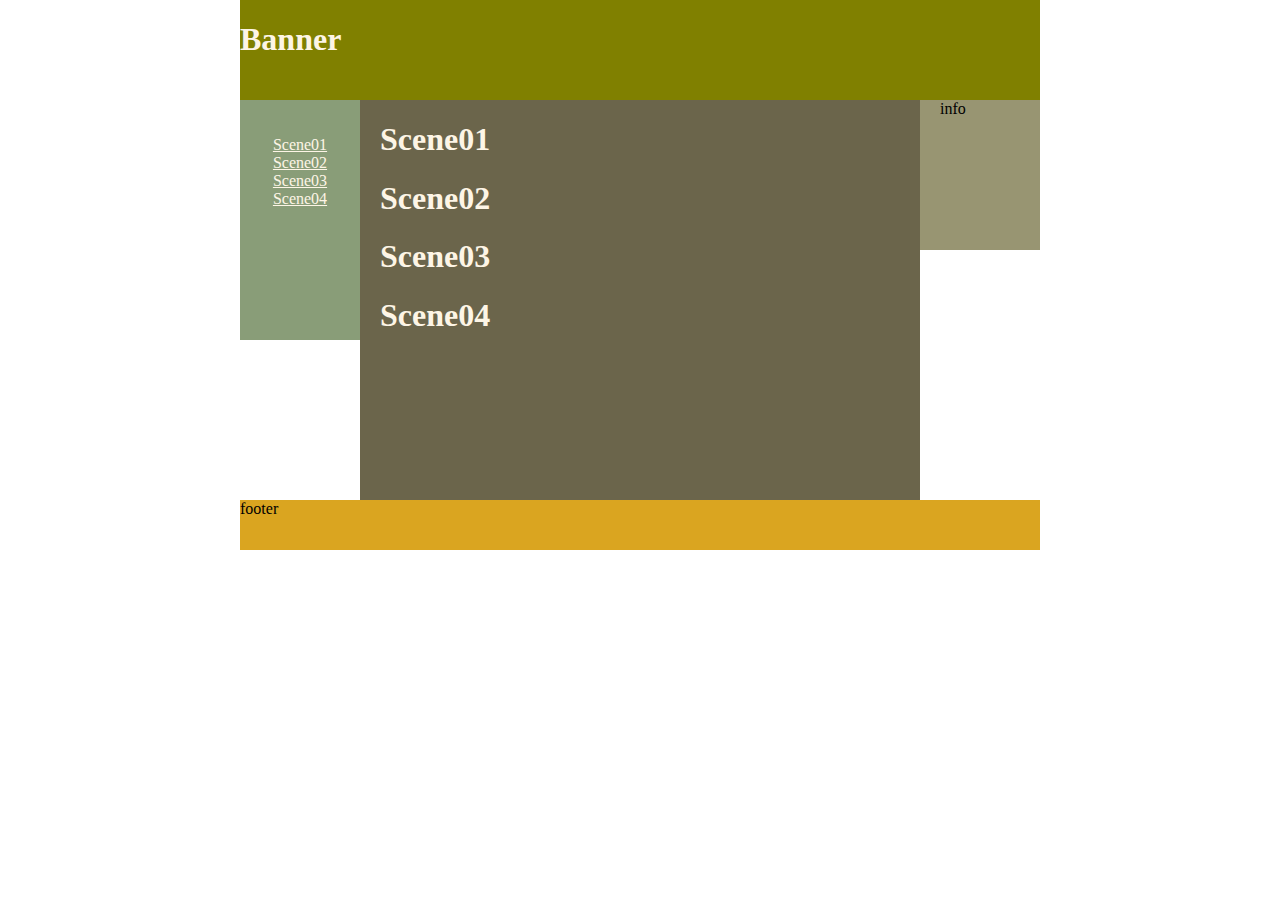
<file: index.html>
<!--This is an html 5 document-->
<!DOCTYPE html>
<html>
    <head>
        <title>your website title</title>
        <!-- put your css and js here-->
        <link rel="stylesheet" type="text/css" href="css/main.css">
</head>

    <body>
        <div id="wrapper">
            <div id="banner">
                <h1>Banner</h1>
            </div>
            <div id="nav">
                <ul>
                    <li><a href="#scene01">Scene01</a></li>
                    <li><a href="#scene02">Scene02</a></li>
                    <li><a href="#scene03">Scene03</a></li>
                    <li><a href="#scene04">Scene04</a></li>
                </ul>
            </div>
            <div id="content">
                <section id="scene01"><h1>Scene01</h1></section>
                <section id="scene02"><h1>Scene02</h1></section>
                <section id="scene03"><h1>Scene03</h1></section>
                <section id="scene04"><h1>Scene04</h1></section>
            </div>
            <div id="info">info</div>
            <div id="footer">footer</div>
        </div>
    </body>
    
</html>
</file>
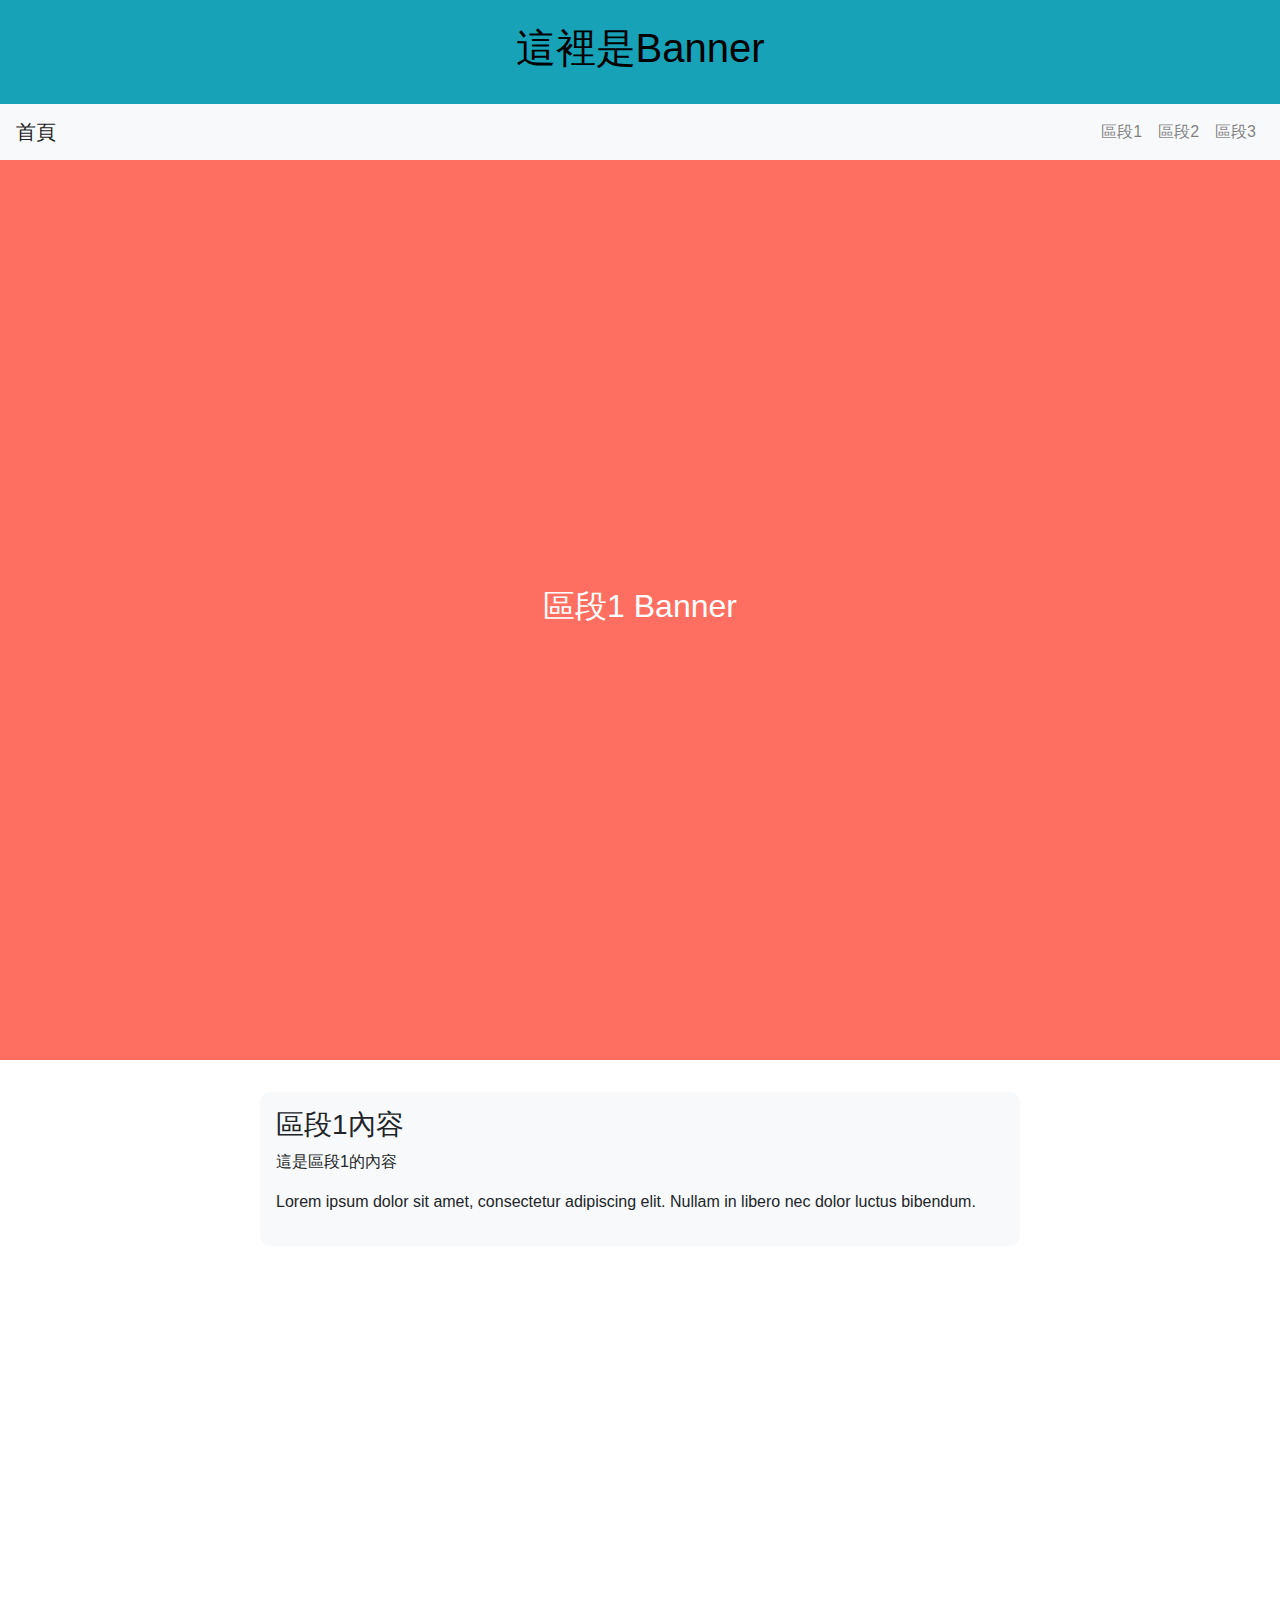
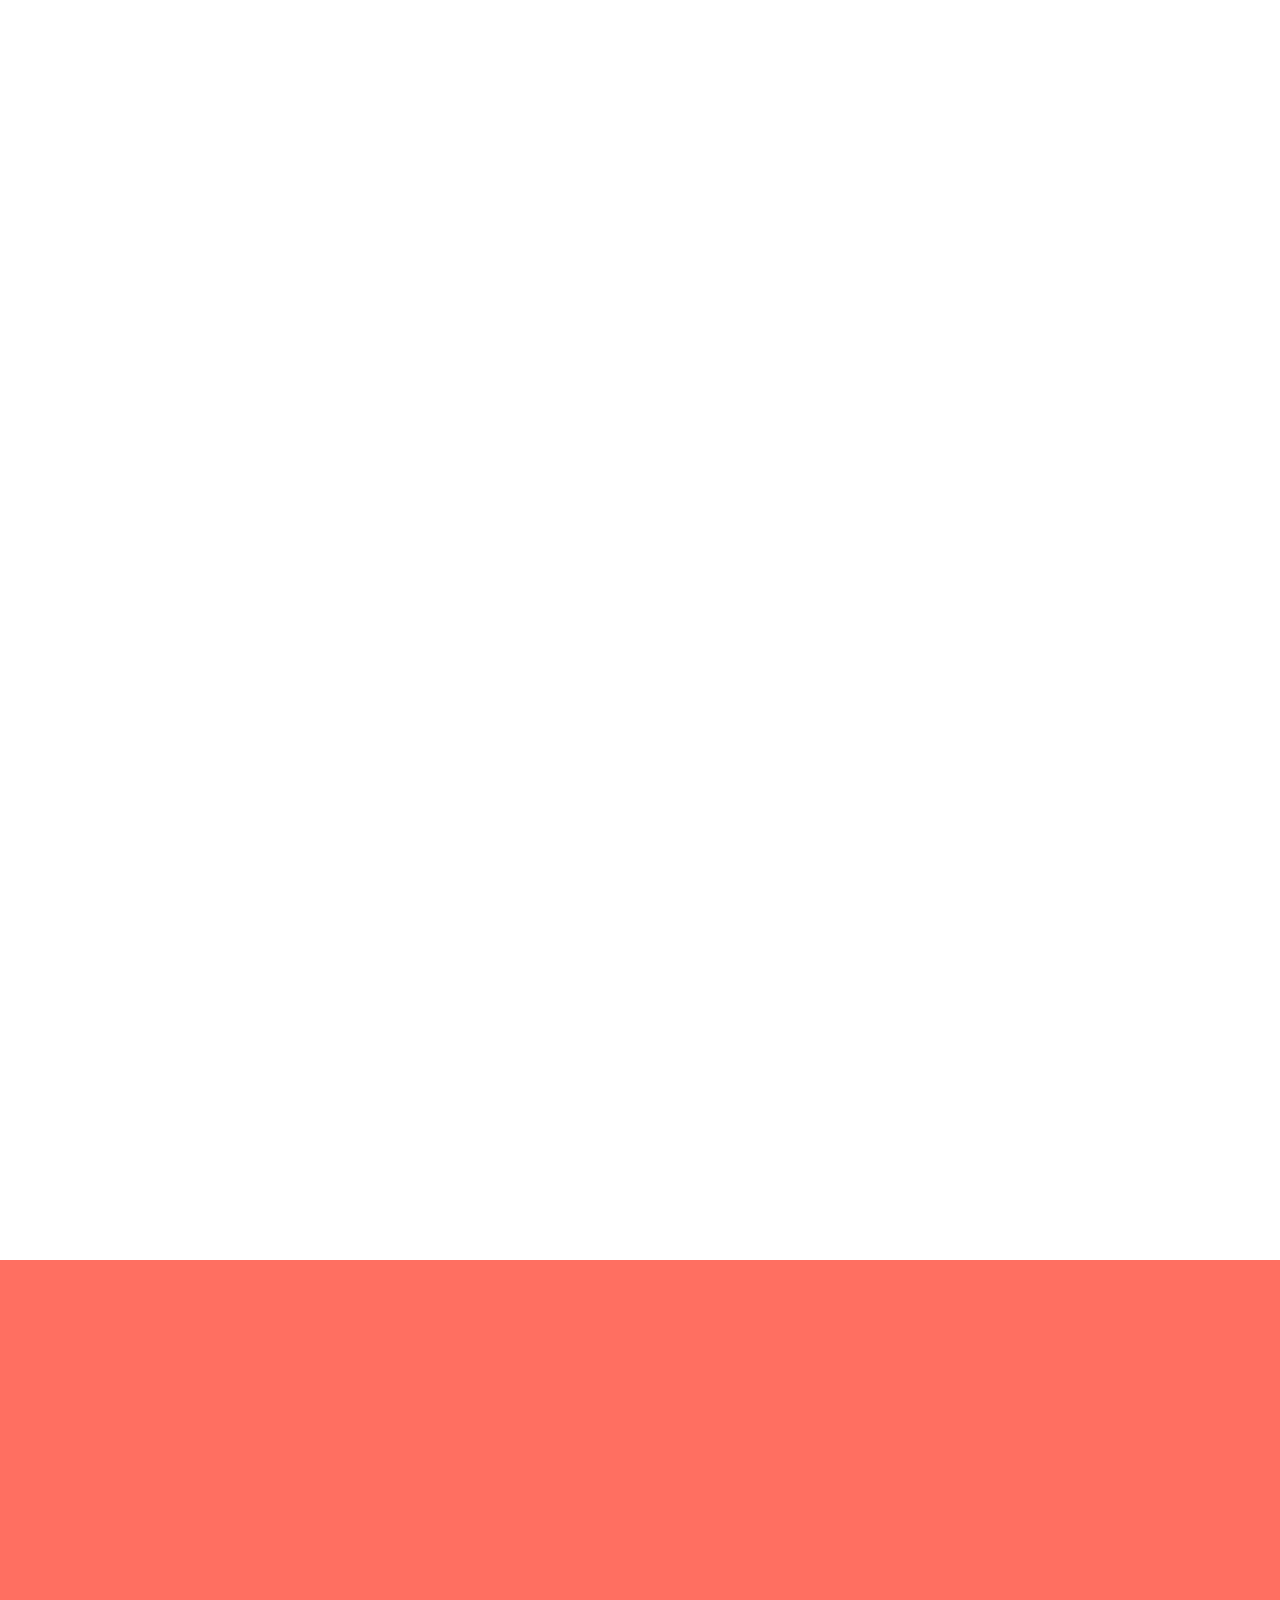
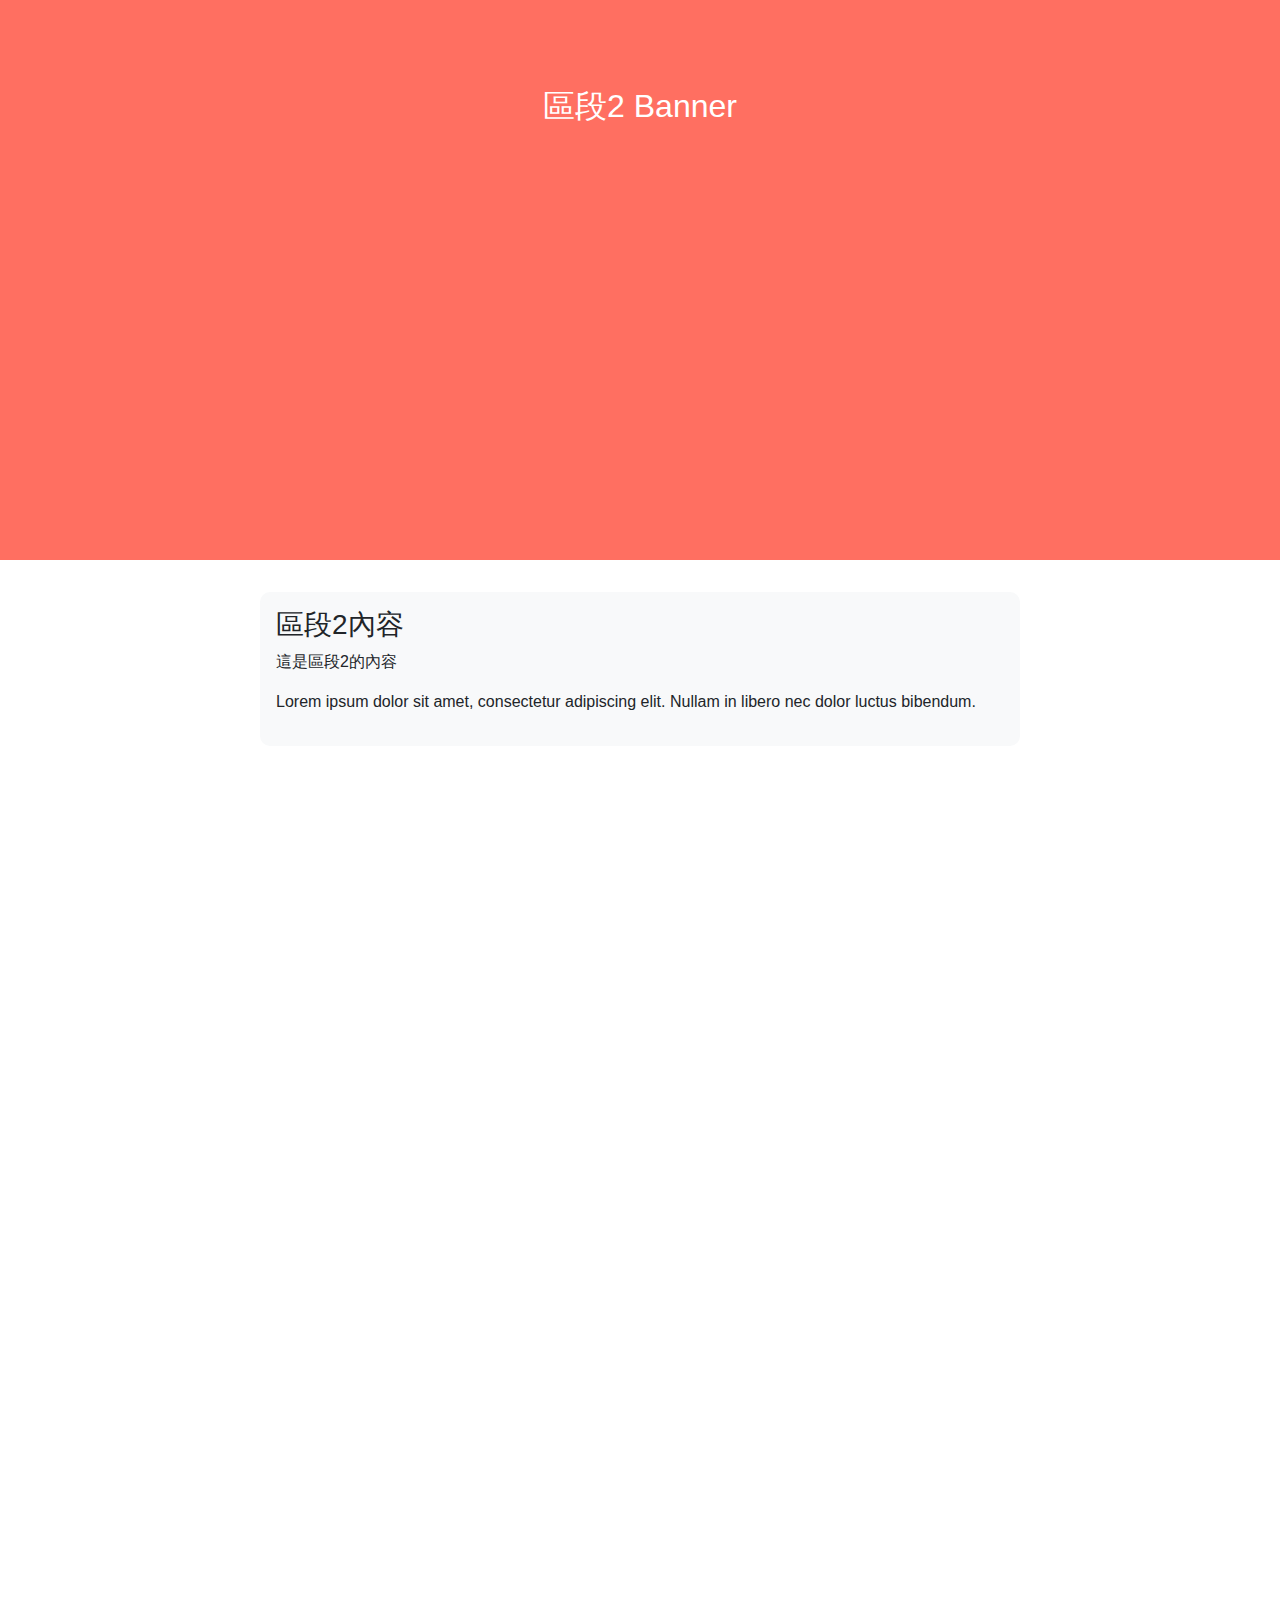
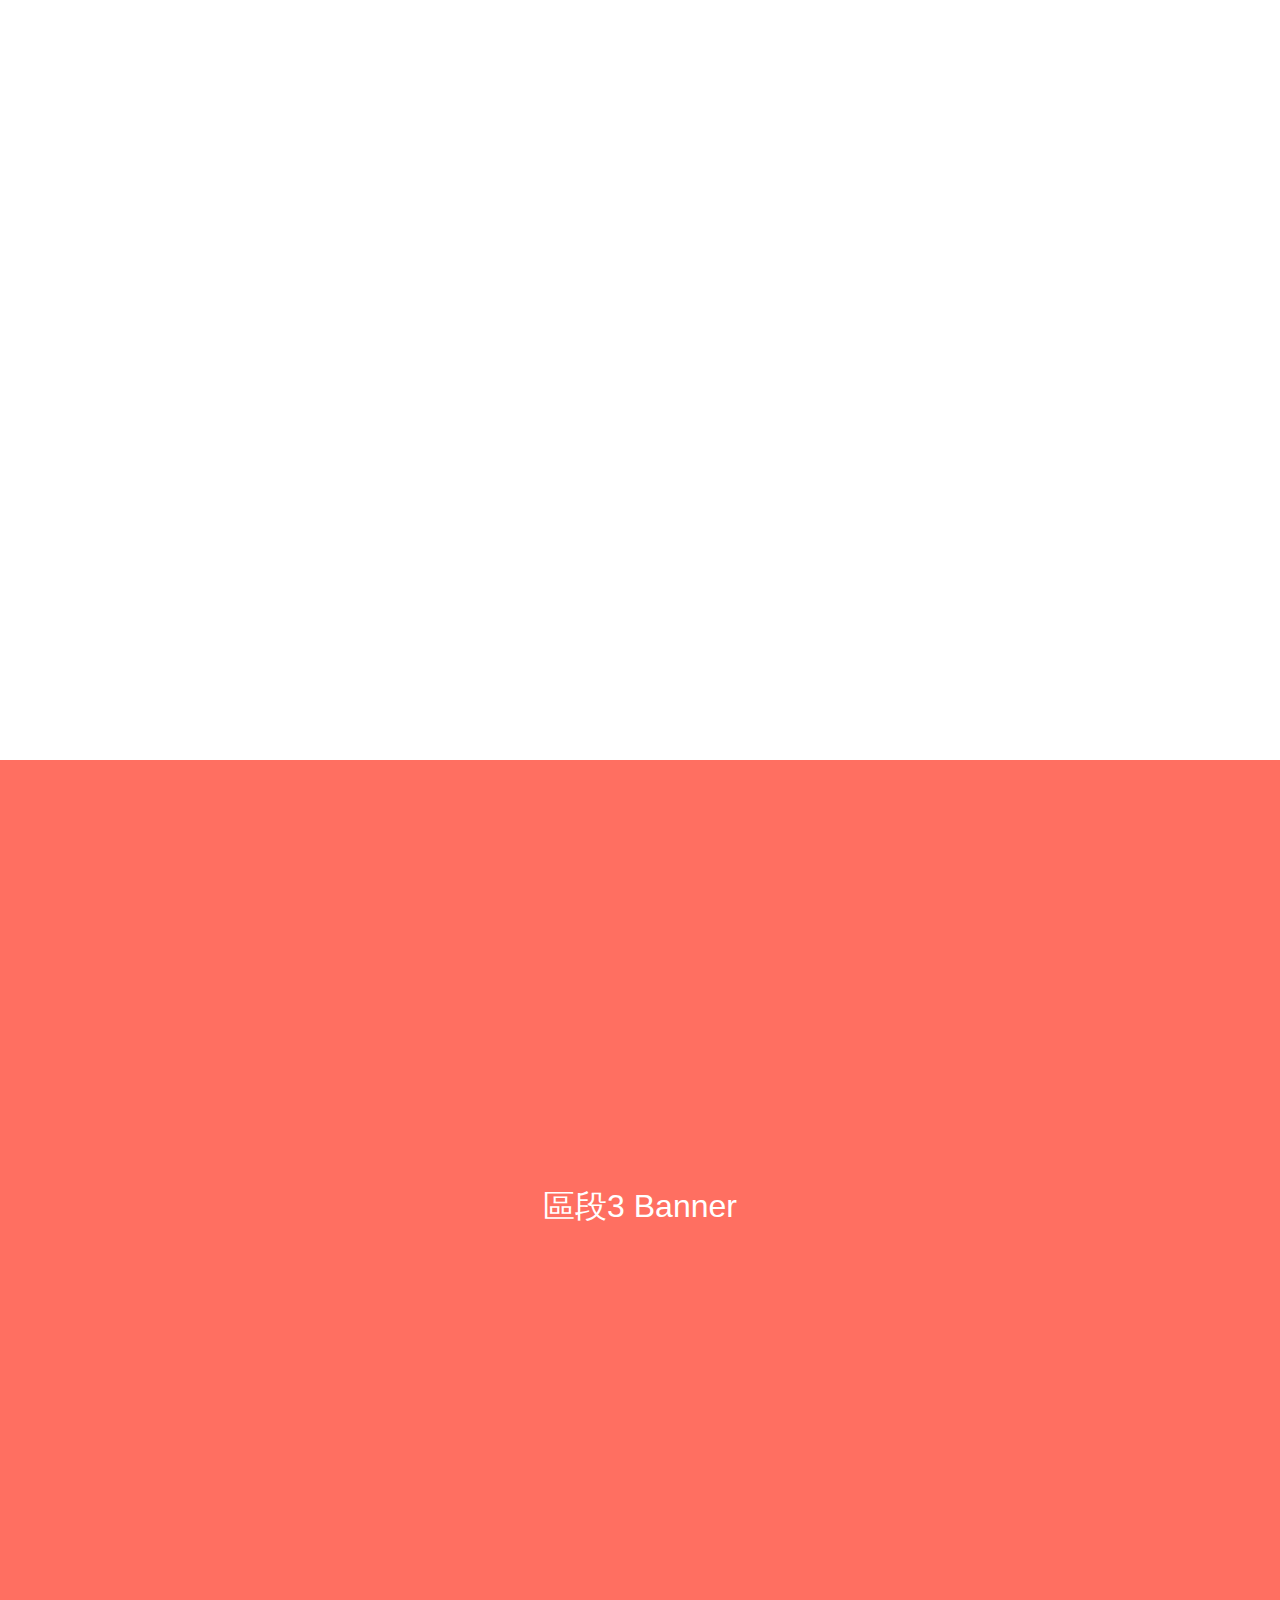
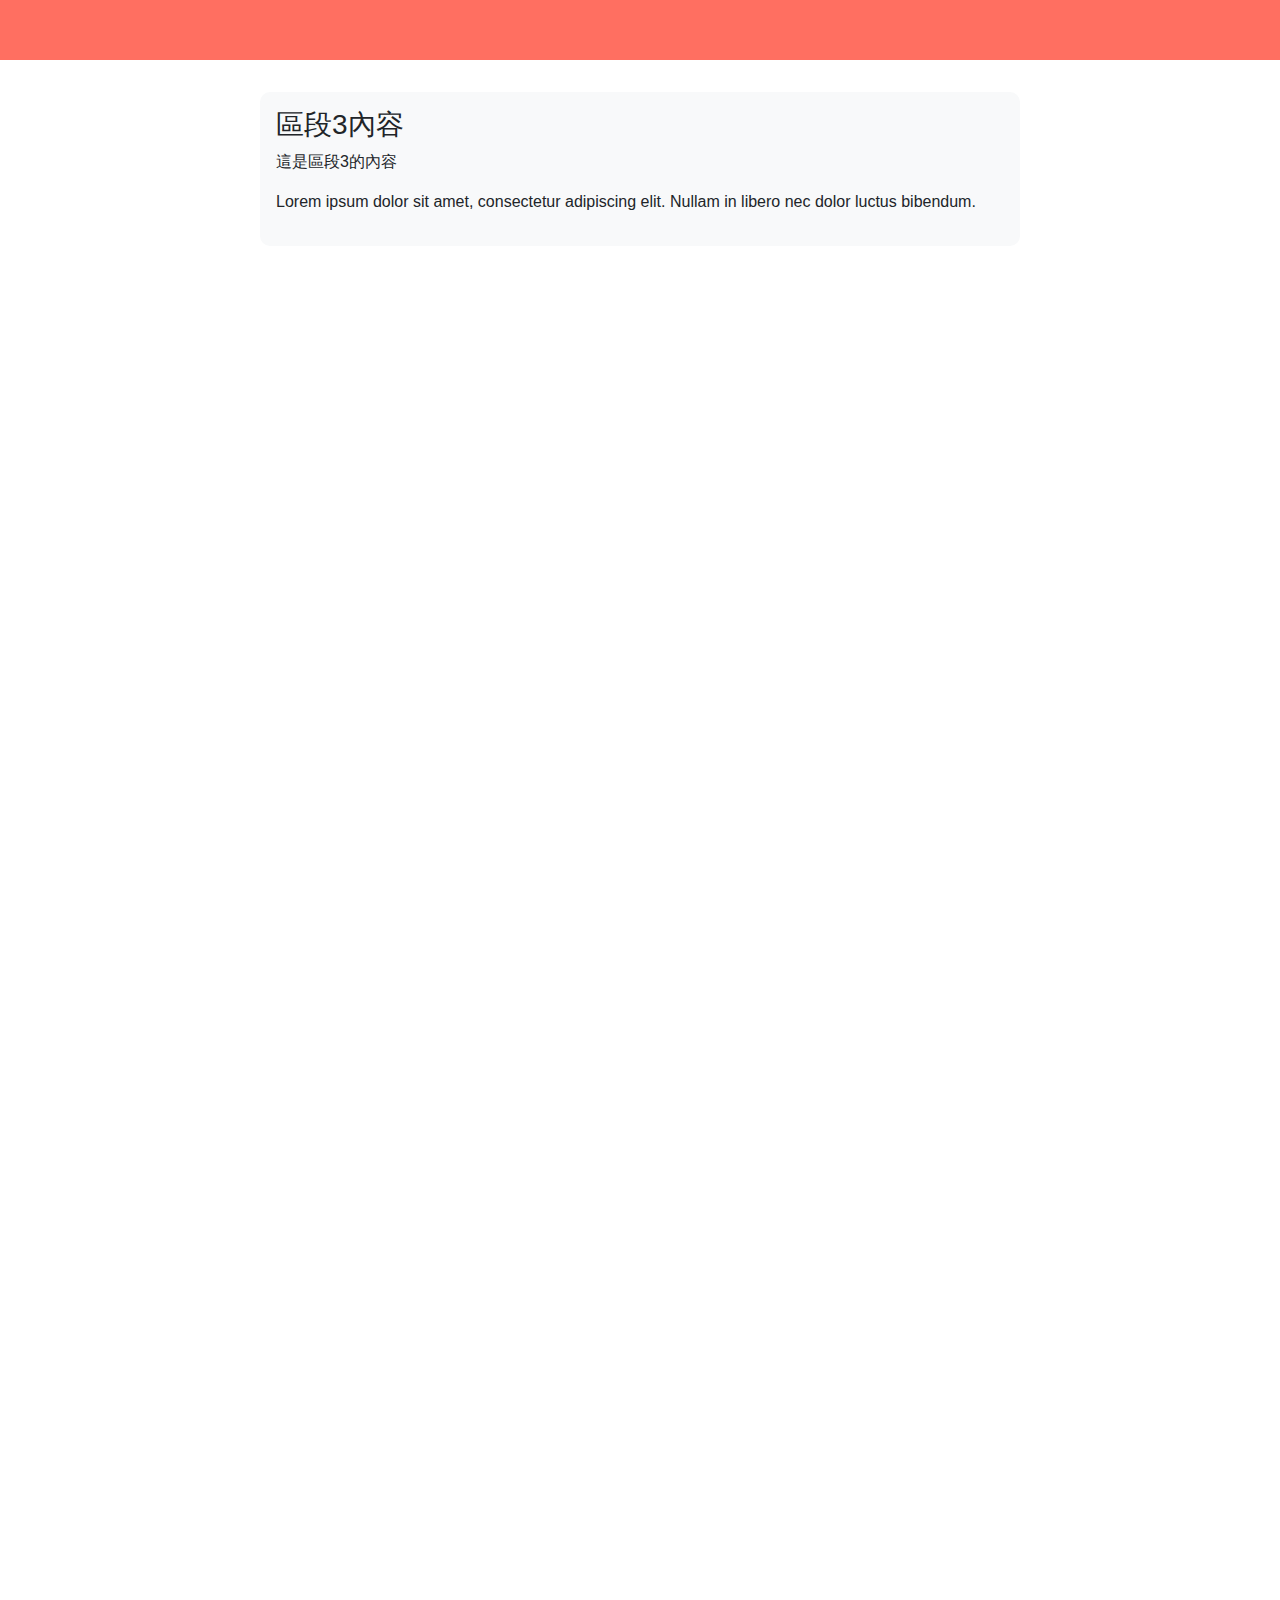
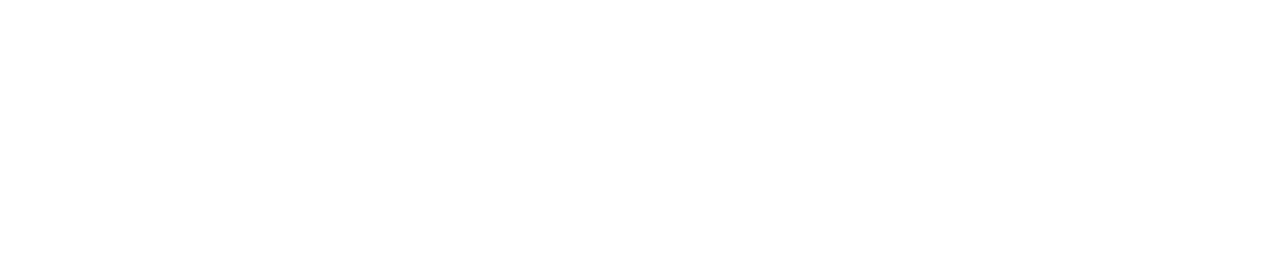
<file: hw2.html>
<!DOCTYPE html>
<html lang="en">

<head>
    <meta charset="UTF-8">
    <meta name="viewport" content="width=device-width, initial-scale=1, shrink-to-fit=no">
    <title>Bootstrap Webpage Example</title>
    <link href="https://stackpath.bootstrapcdn.com/bootstrap/4.5.2/css/bootstrap.min.css" rel="stylesheet">
    <style>
        /* Custom Styles */
        .website-banner {
            color: black;
            margin-bottom: 20px;
            padding: 8% 0; /* Increased padding to make the banner taller */
        }

        .section-banner {
            height: 100vh;
            background-color: #FF6F61;
            color: white;
            display: flex;
            flex-direction: column;
            justify-content: center;
            align-items: center;
            padding: 5% 0;
            text-align: center;
            border: none;
        }

        .section-content {
            padding: 2rem 0;
            min-height: 200vh;
        }

        .content-box {
            background-color: #f8f9fa;
            padding: 1rem;
            border-radius: 10px;
        }

        .jumbotron-fluid {
            border-radius: 0;
        }
    </style>
</head>

<body>

    <!-- Website Banner -->
    <div class="jumbotron jumbotron-fluid text-center bg-info website-banner p-4 mb-0">
        <div class="container-fluid">
            <h1>這裡是Banner</h1>
        </div>
    </div>

    <!-- Navigation Bar -->
    <nav class="navbar navbar-expand-lg navbar-light bg-light sticky-top">
        <a class="navbar-brand" href="#">首頁</a>
        <button class="navbar-toggler" type="button" data-toggle="collapse" data-target="#navbarNav" aria-controls="navbarNav" aria-expanded="false" aria-label="Toggle navigation">
            <span class="navbar-toggler-icon"></span>
        </button>
        <div class="collapse navbar-collapse" id="navbarNav">
            <ul class="navbar-nav ml-auto">
                <li class="nav-item">
                    <a class="nav-link" href="#section1">區段1</a>
                </li>
                <li class="nav-item">
                    <a class="nav-link" href="#section2">區段2</a>
                </li>
                <li class="nav-item">
                    <a class="nav-link" href="#section3">區段3</a>
                </li>
            </ul>
        </div>
    </nav>

    <!-- Section 1 -->
    <section id="section1" class="section-banner py-5">
        <h2>區段1 Banner</h2>
    </section>
    <section class="section-content">
        <div class="container">
            <div class="row">
                <div class="col-md-2"></div>
                <div class="col-md-8 content-box">
                    <h3>區段1內容</h3>
                    <p>這是區段1的內容</p>
                    <p>Lorem ipsum dolor sit amet, consectetur adipiscing elit. Nullam in libero nec dolor luctus bibendum.</p>
                </div>
                <div class="col-md-2"></div>
            </div>
        </div>
    </section>

    <!-- Section 2 -->
    <section id="section2" class="section-banner py-5">
        <h2>區段2 Banner</h2>
    </section>
    <section class="section-content">
        <div class="container">
            <div class="row">
                <div class="col-md-2"></div>
                <div class="col-md-8 content-box">
                    <h3>區段2內容</h3>
                    <p>這是區段2的內容</p>
                    <p>Lorem ipsum dolor sit amet, consectetur adipiscing elit. Nullam in libero nec dolor luctus bibendum.</p>
                </div>
                <div class="col-md-2"></div>
            </div>
        </div>
    </section>

    <!-- Section 3 -->
    <section id="section3" class="section-banner py-5">
        <h2>區段3 Banner</h2>
    </section>
    <section class="section-content">
        <div class="container">
            <div class="row">
                <div class="col-md-2"></div>
                <div class="col-md-8 content-box">
                    <h3>區段3內容</h3>
                    <p>這是區段3的內容</p>
                    <p>Lorem ipsum dolor sit amet, consectetur adipiscing elit. Nullam in libero nec dolor luctus bibendum.</p>
                </div>
                <div class="col-md-2"></div>
            </div>
        </div>
    </section>

    <!-- Bootstrap Scripts -->
    <script src="https://code.jquery.com/jquery-3.5.1.slim.min.js"></script>
    <script src="https://cdn.jsdelivr.net/npm/@popperjs/core@2.9.1/dist/umd/popper.min.js"></script>
    <script src="https://stackpath.bootstrapcdn.com/bootstrap/4.5.2/js/bootstrap.min.js"></script>

    <!-- Smooth Scrolling Script -->
    <script>
        document.addEventListener('DOMContentLoaded', function() {
            var links = document.querySelectorAll('a');

            links.forEach(function(anchor) {
                anchor.addEventListener('click', function(e) {
                    e.preventDefault();

                    document.querySelector(this.getAttribute('href')).scrollIntoView({
                        behavior: 'smooth',
                        block: 'start',
                        inline: 'nearest',
                        duration: 2000 // Adjust this value for slower scrolling
                    });
                });
            });
        });
    </script>

</body>

</html>
</file>
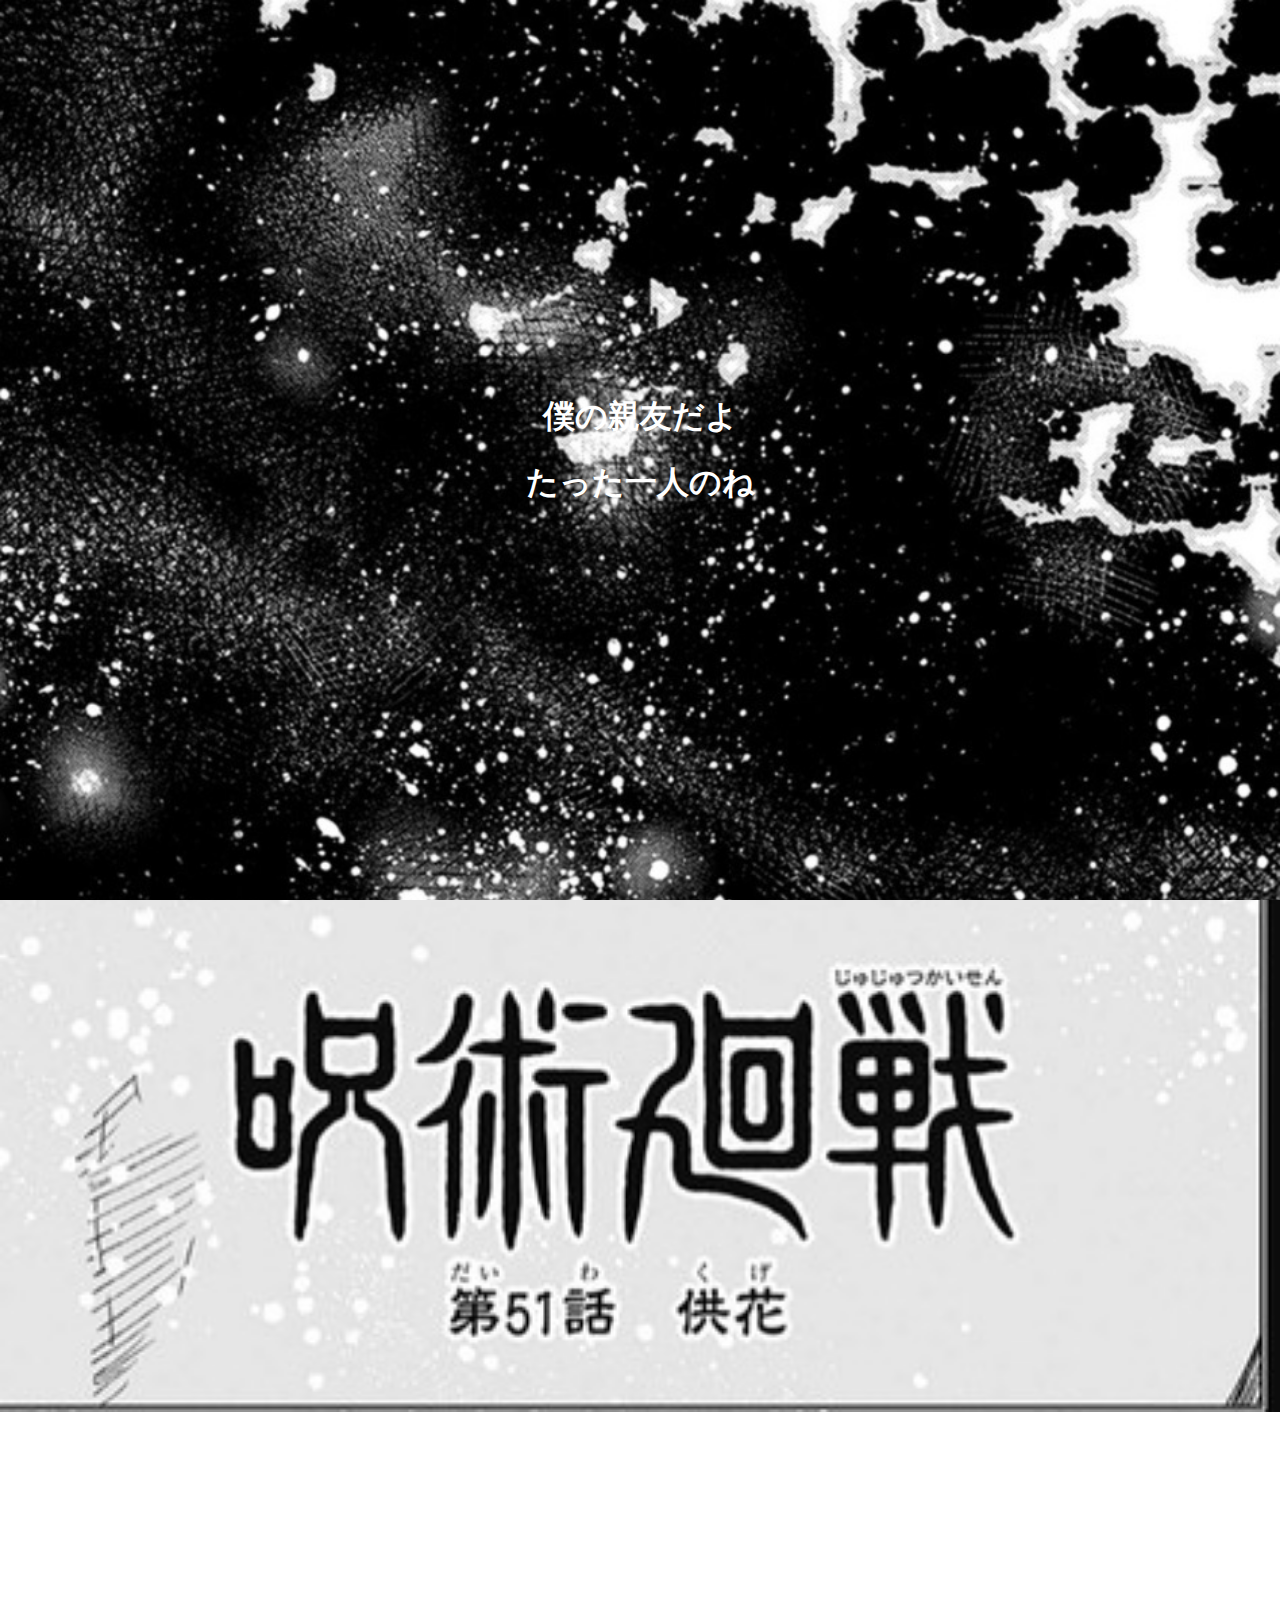
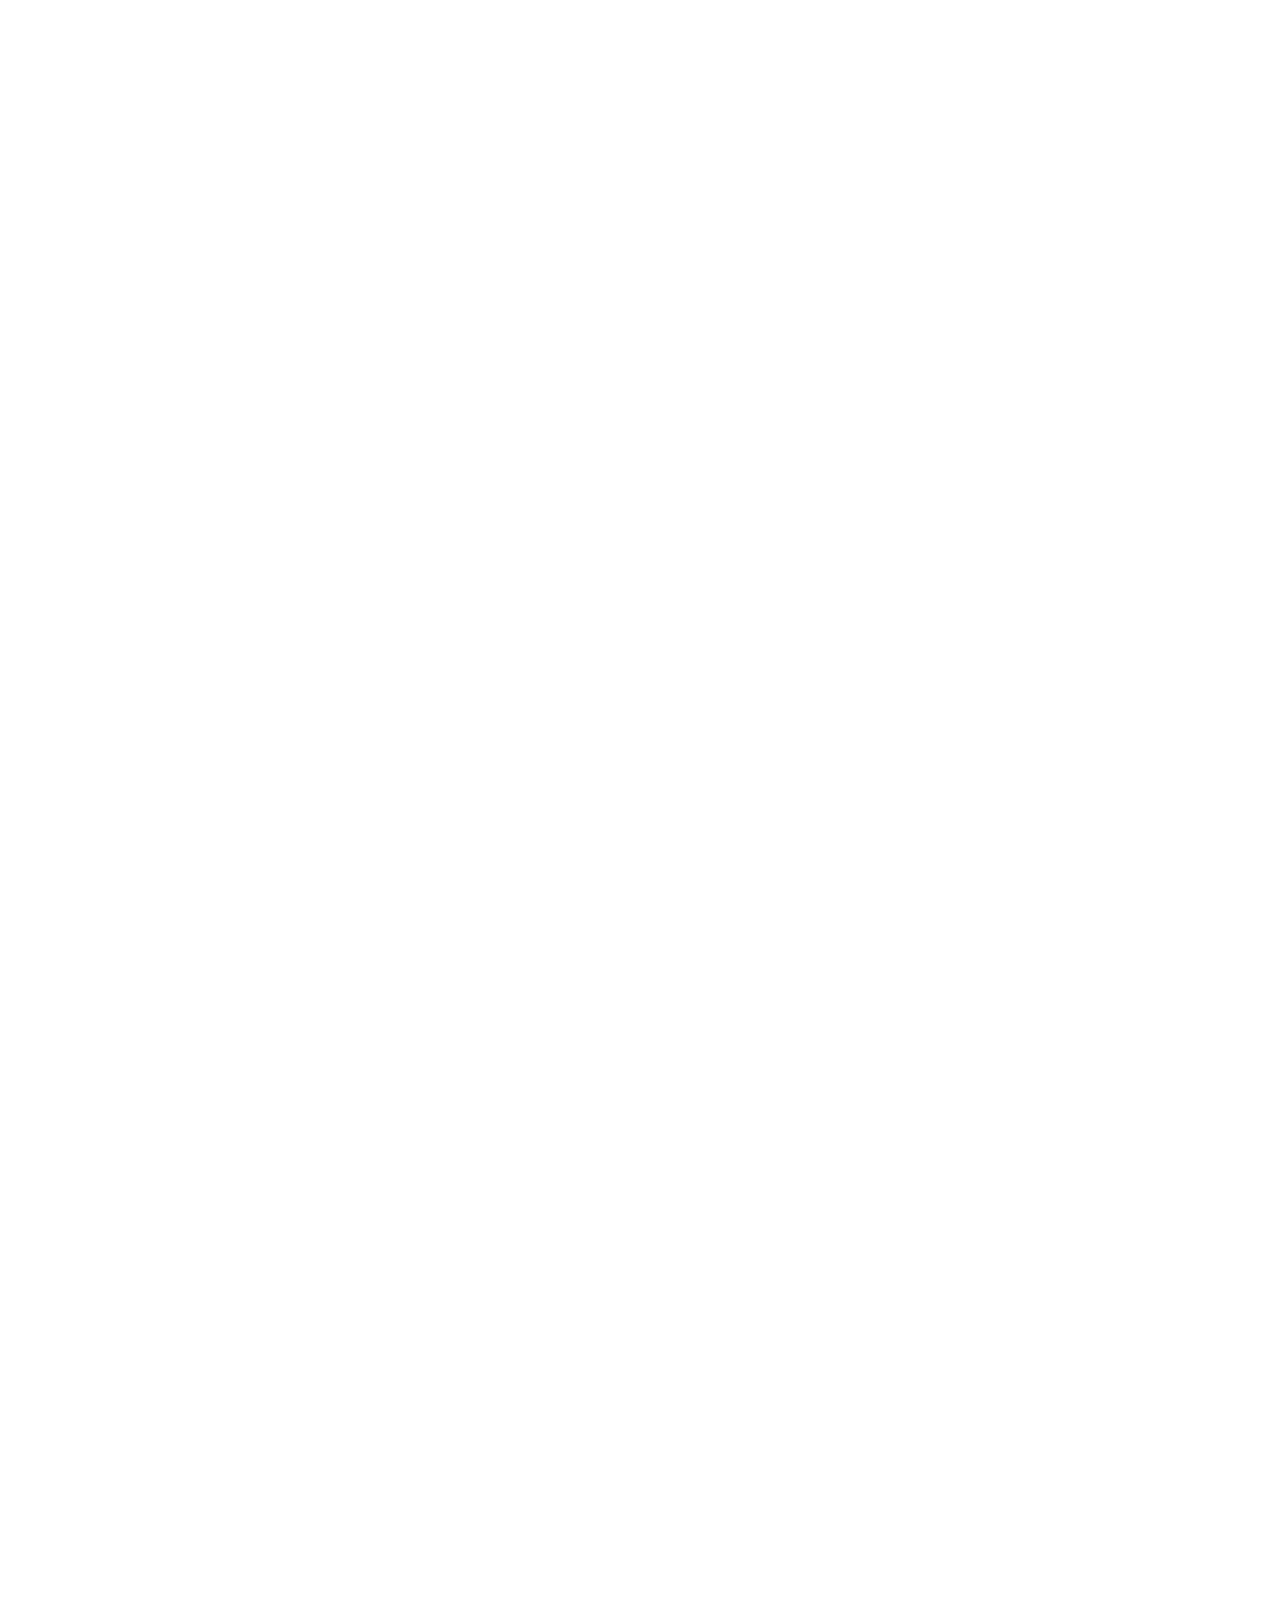
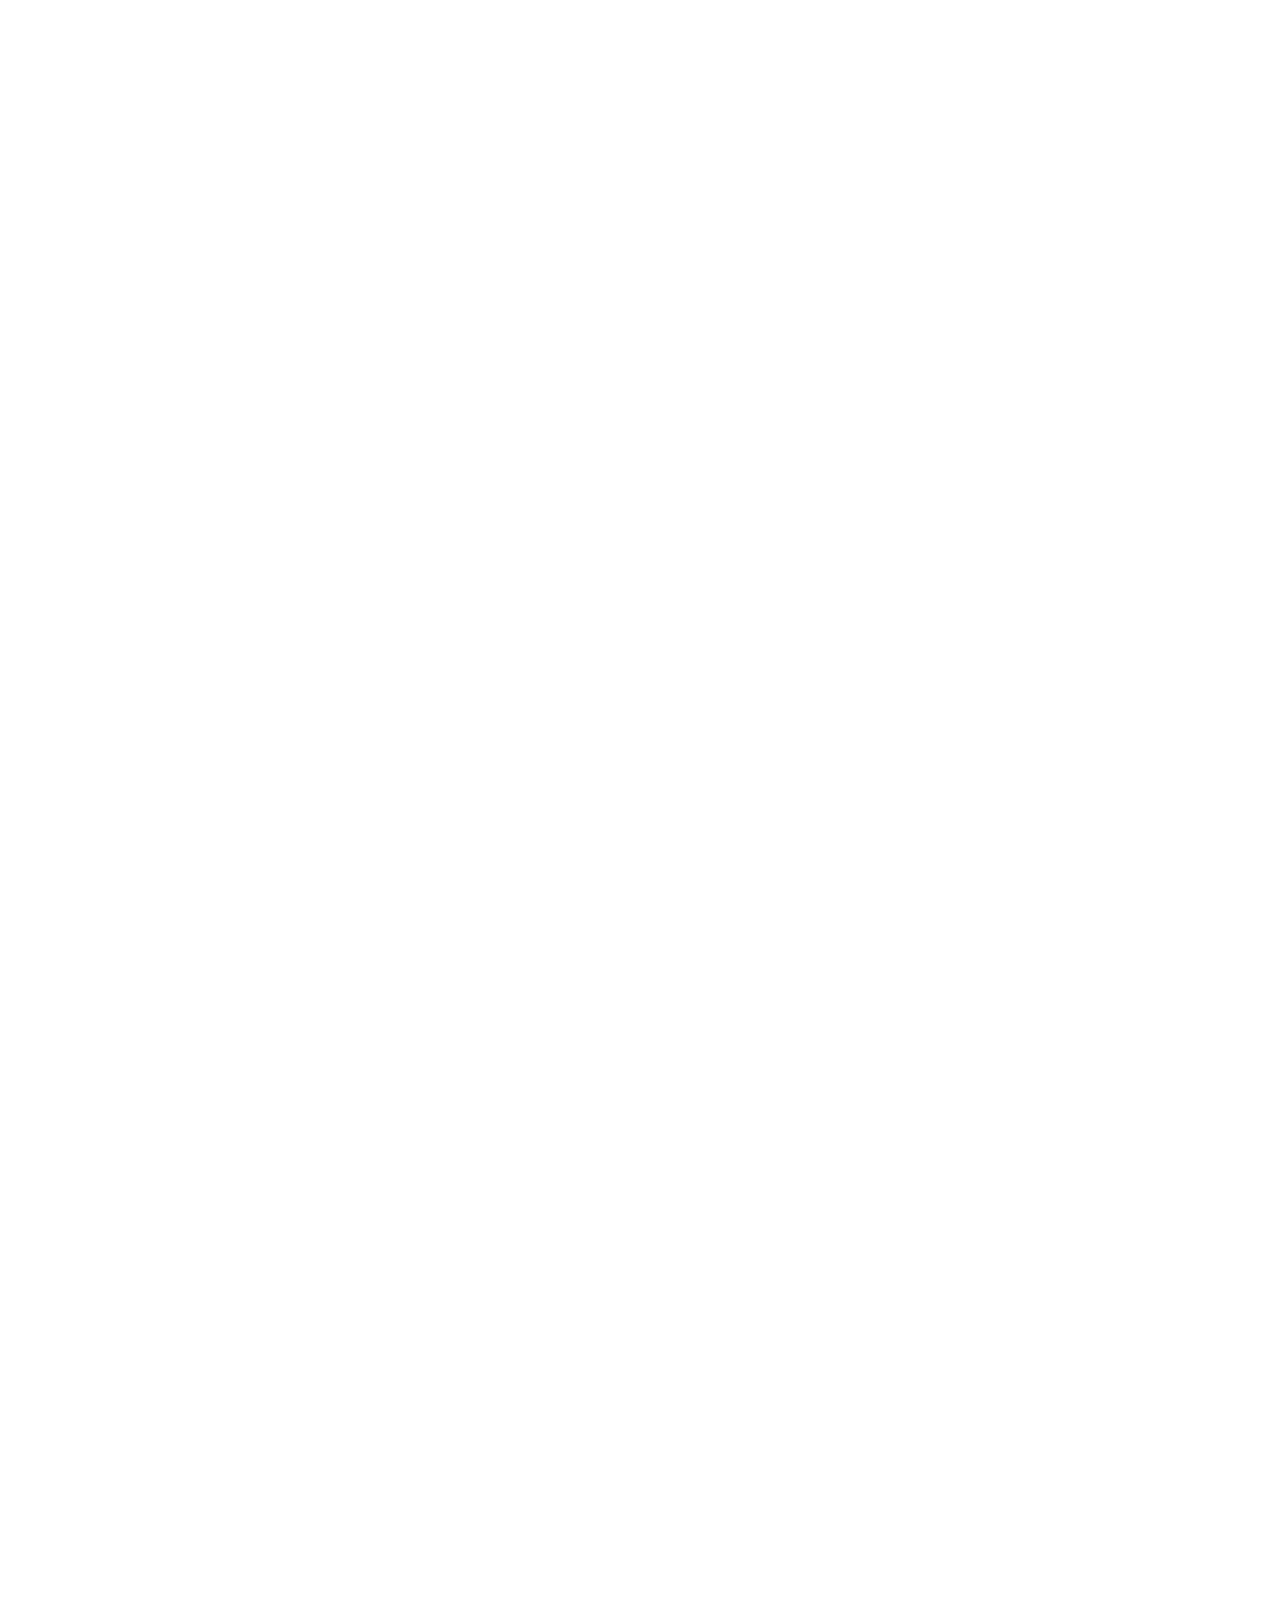
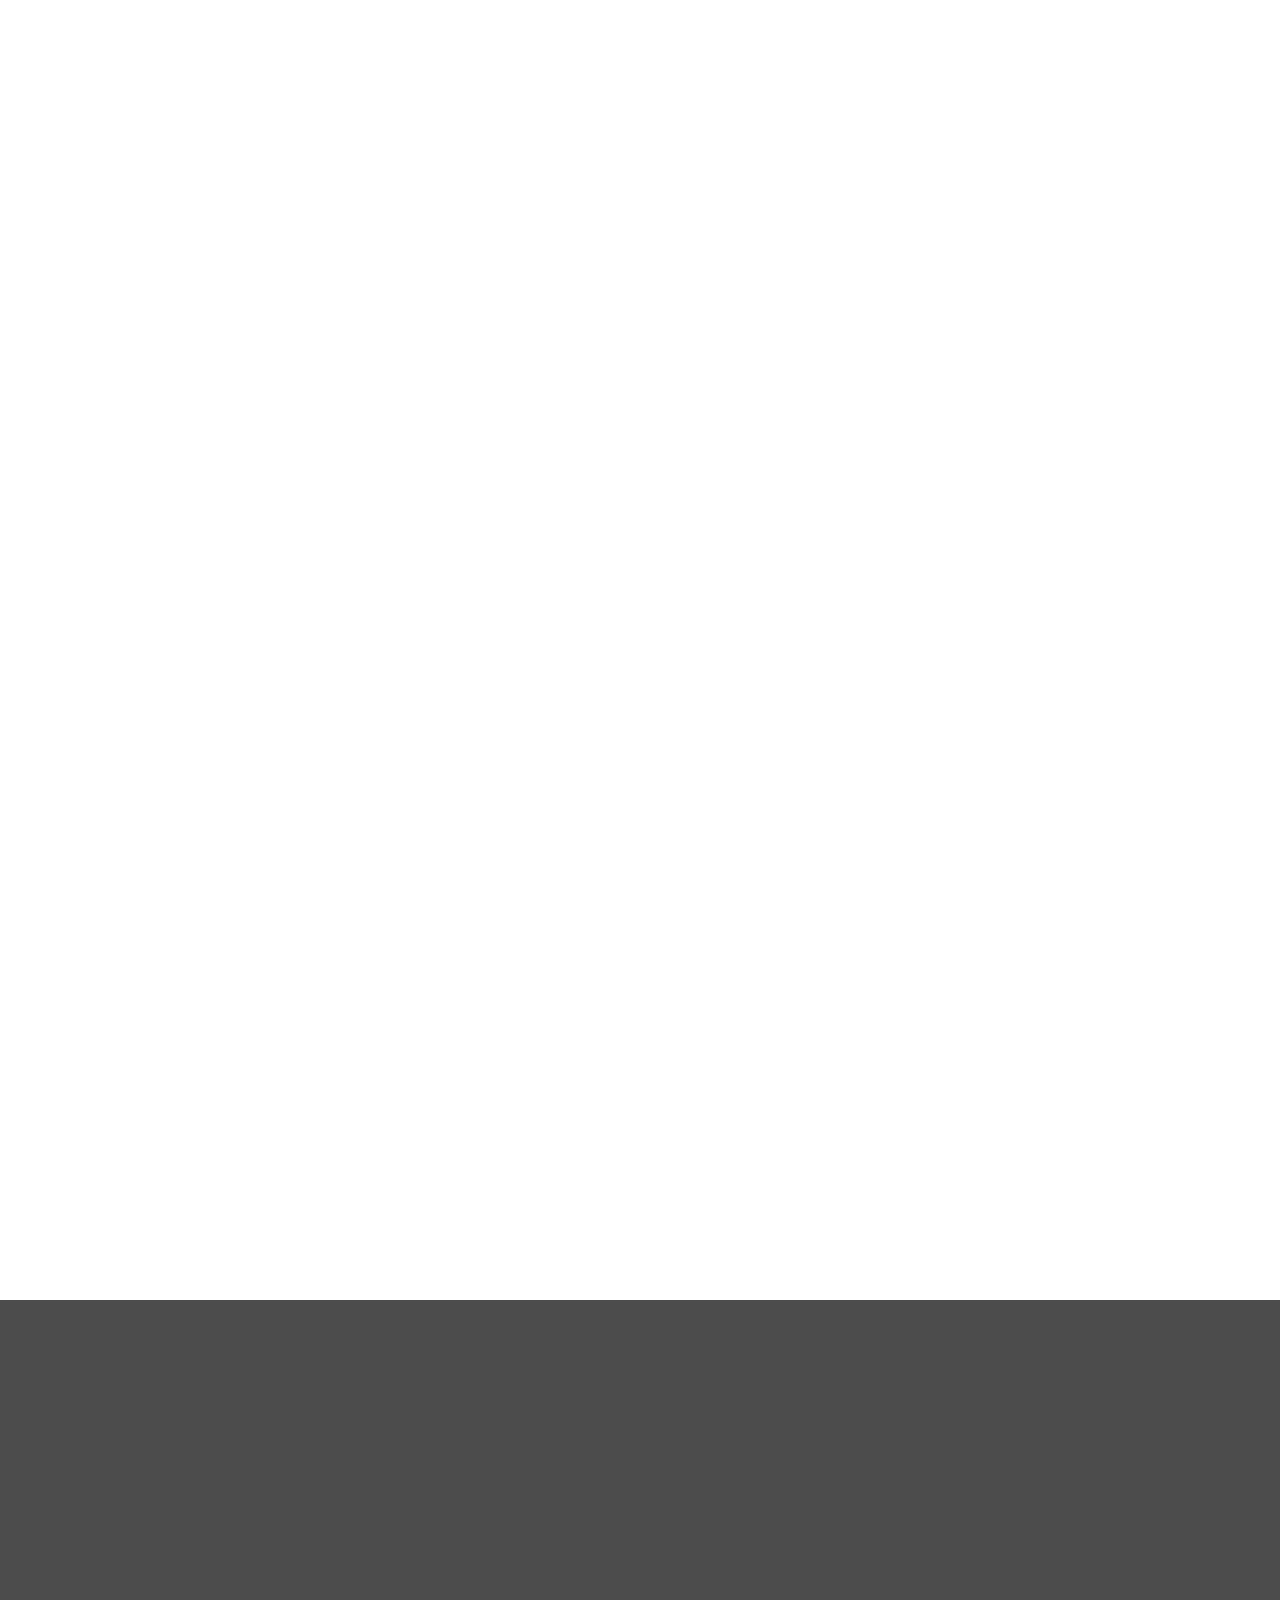
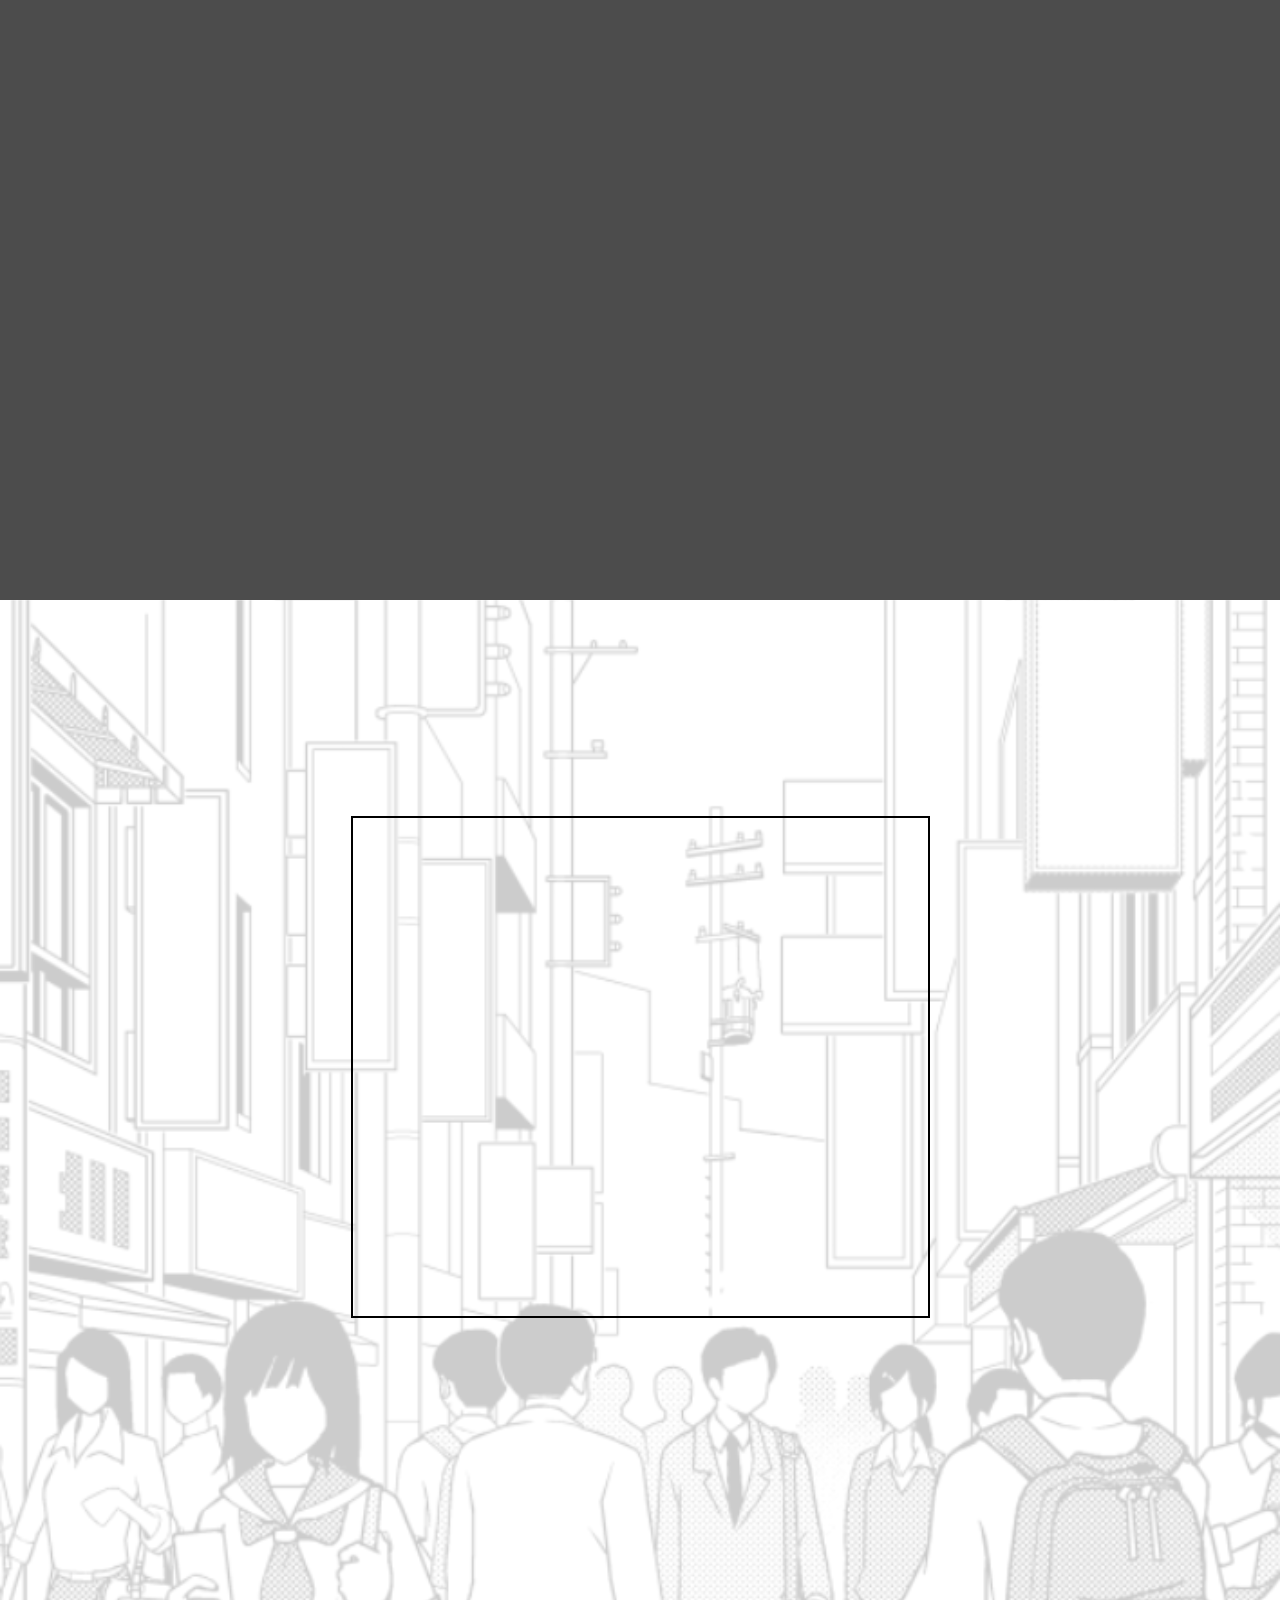
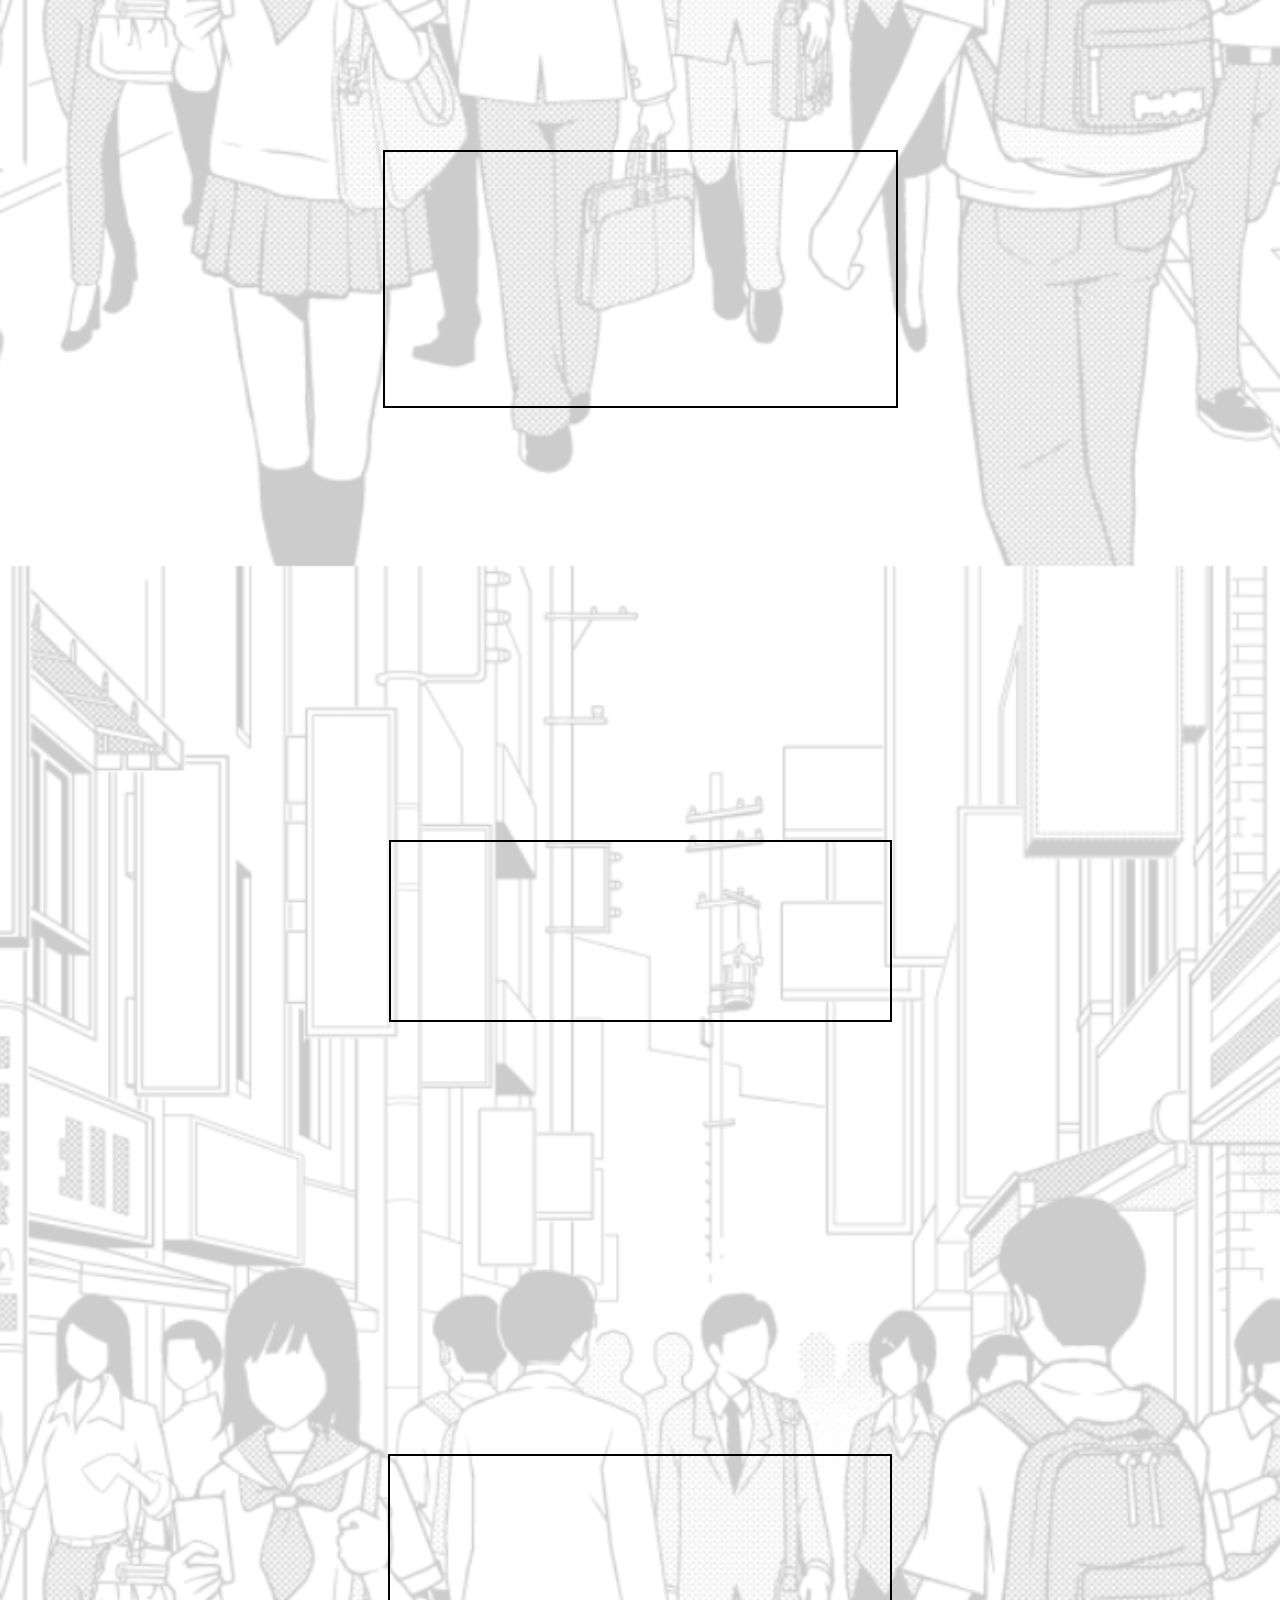
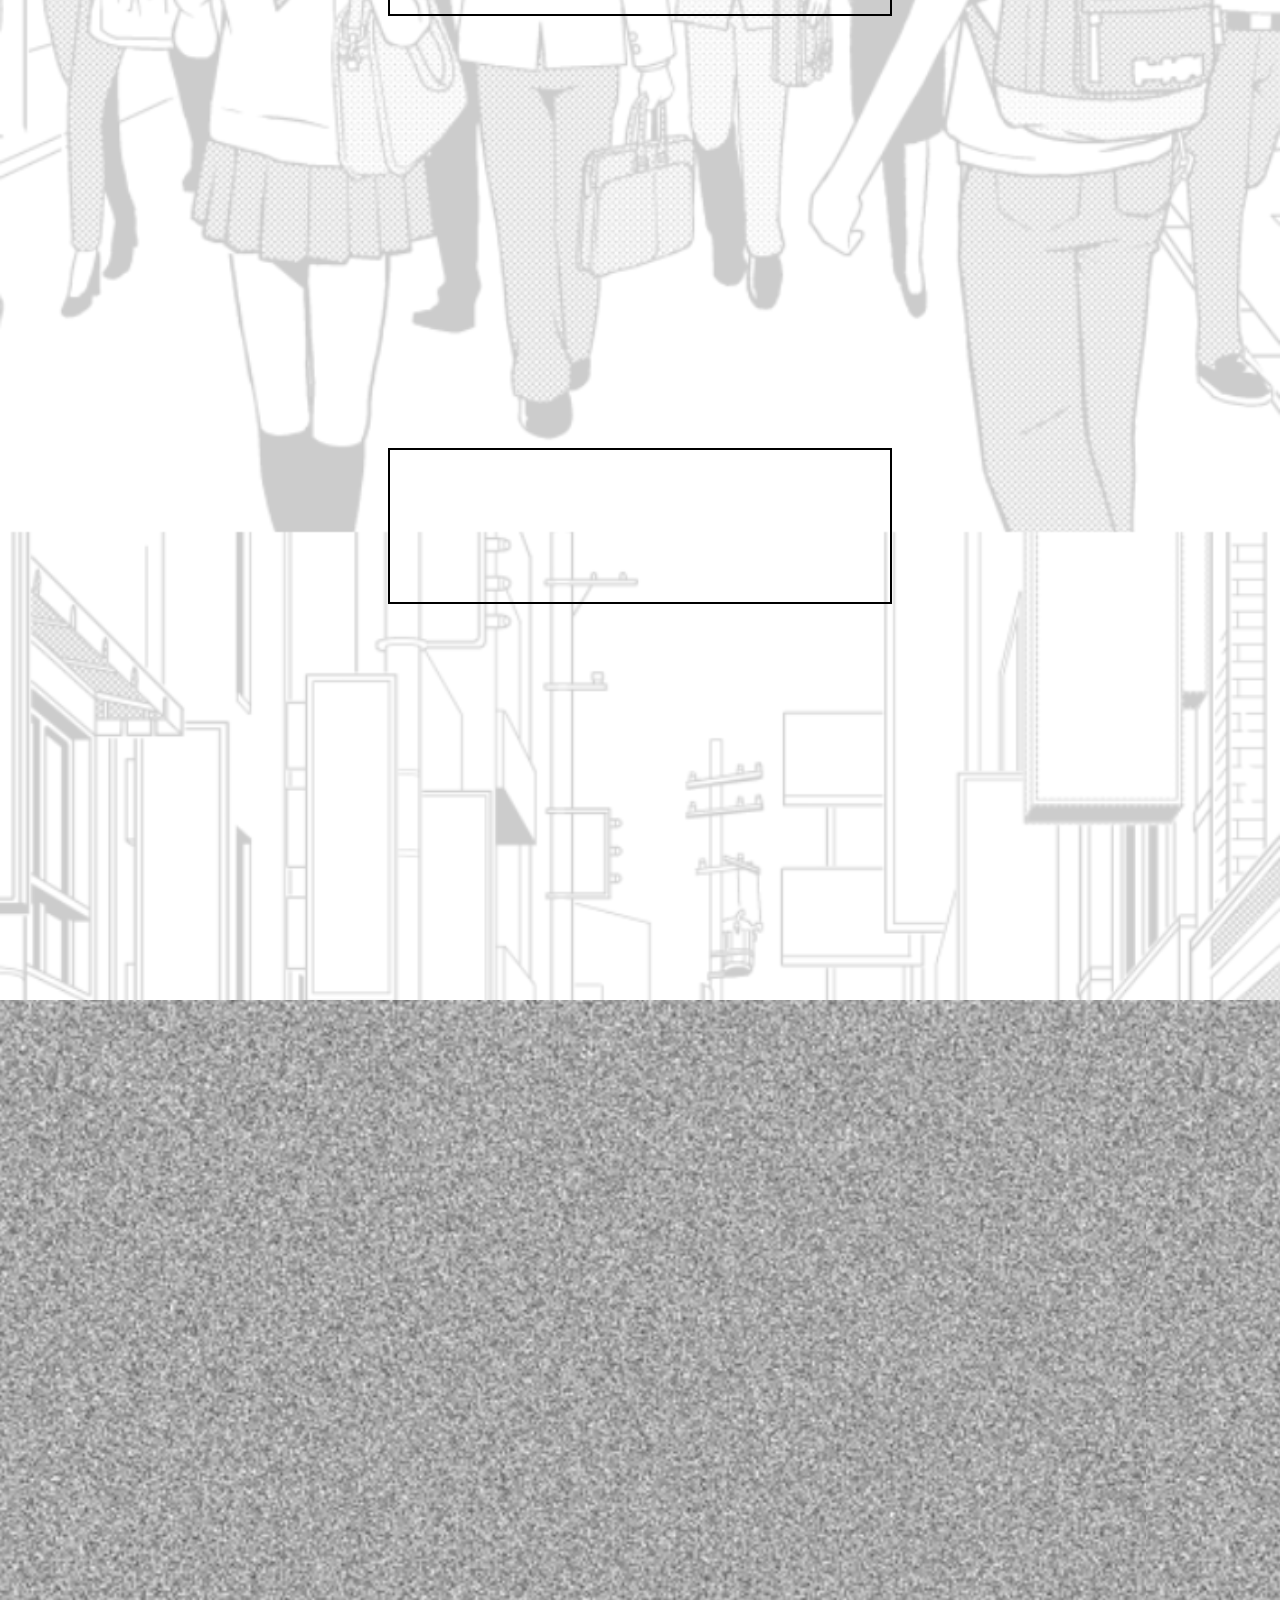
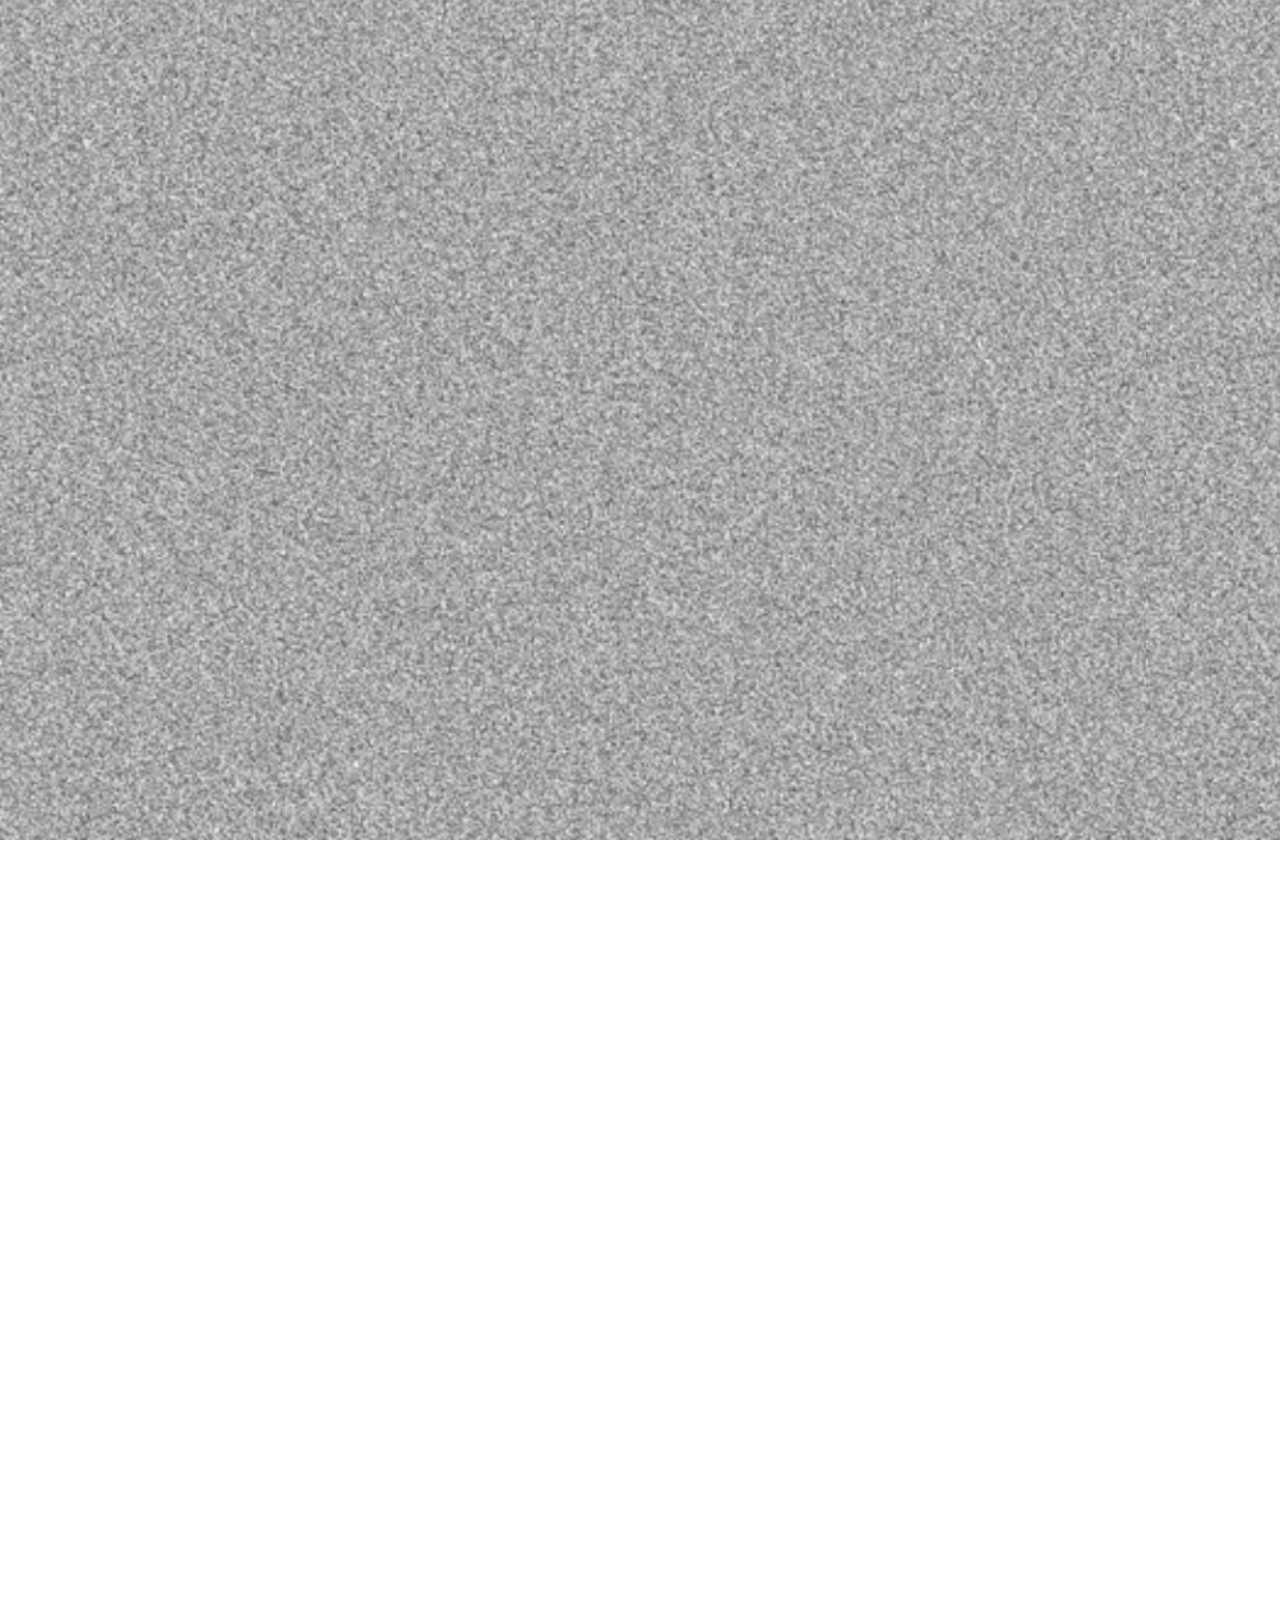
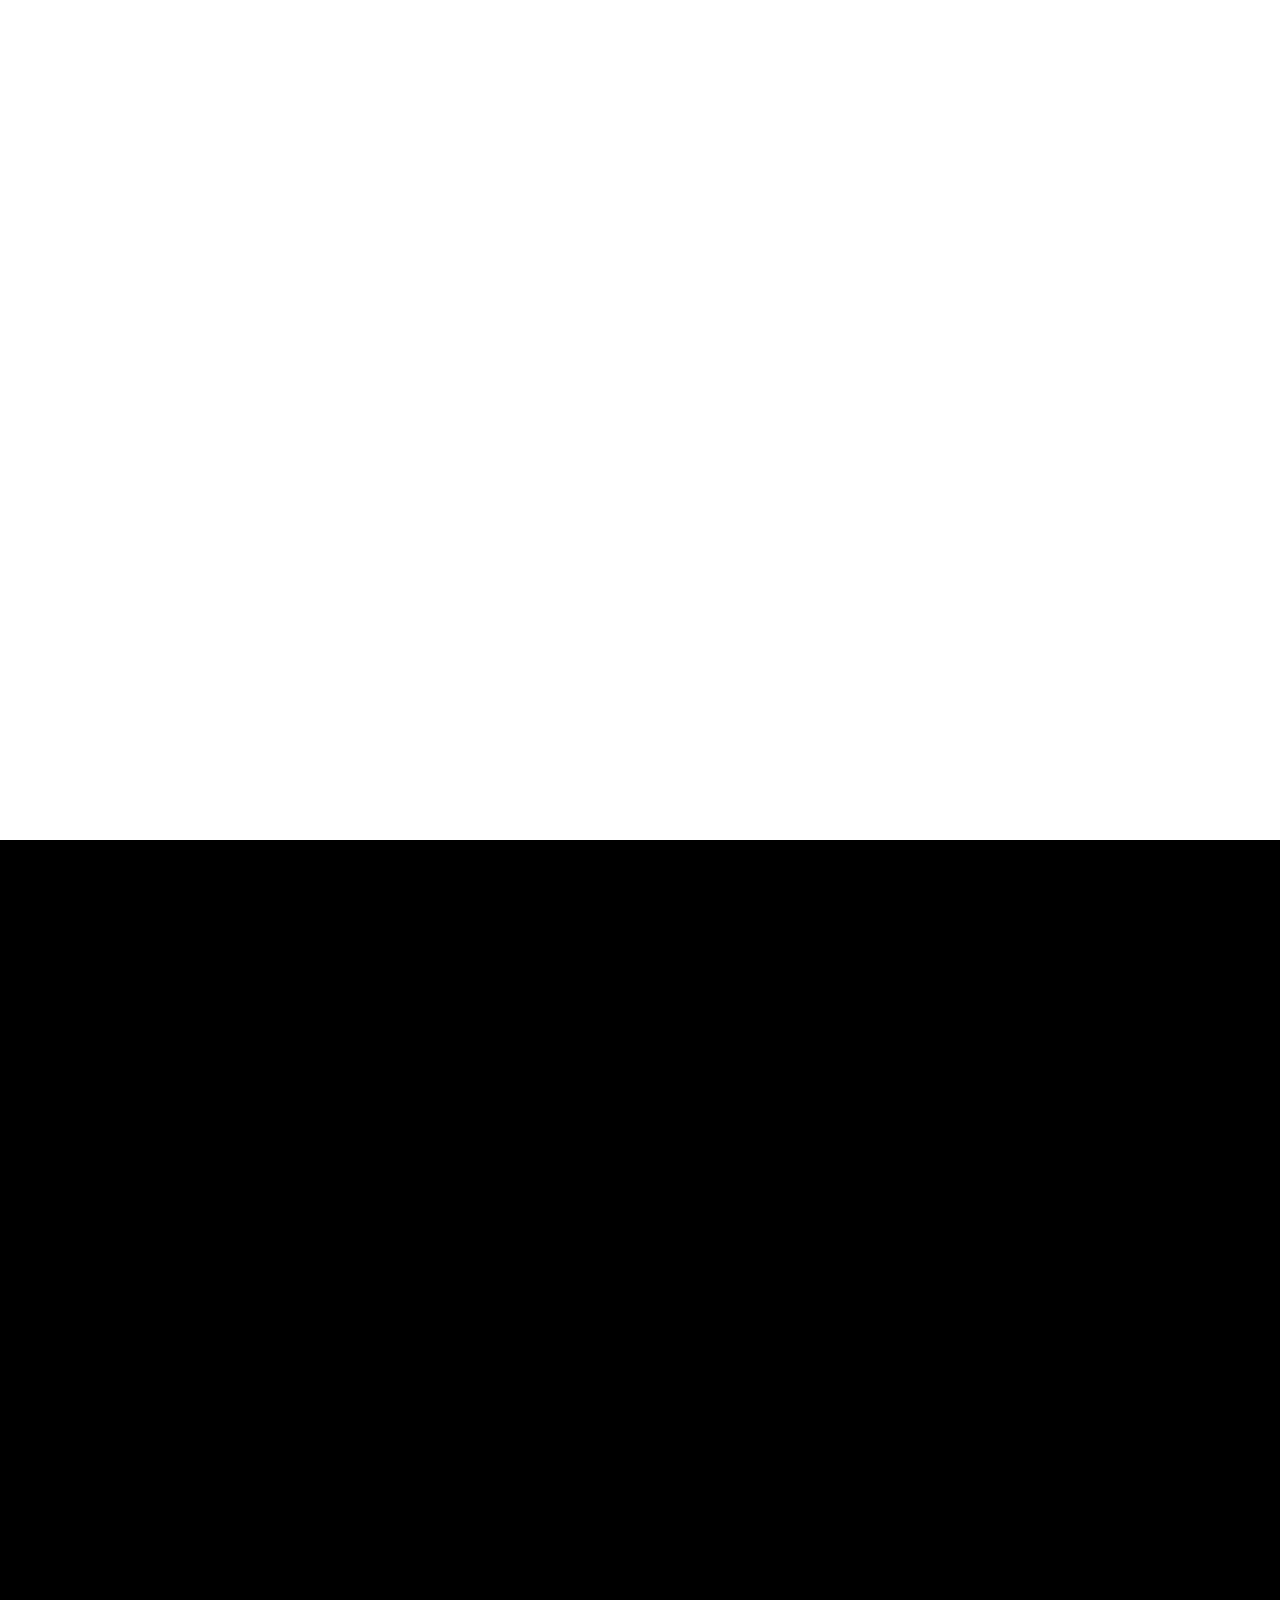
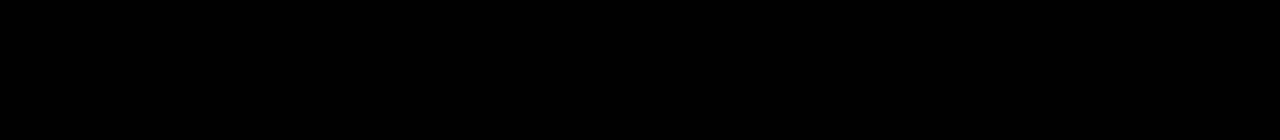
<file: hw3.html>
<!DOCTYPE html>
<html lang="en">
<head>
    <meta charset="UTF-8">
    <meta name="viewport" content="width=device-width, initial-scale=1.0">
    <title>Gojo's Eyes</title>
    <link rel="stylesheet" href="https://cdn.jsdelivr.net/npm/bootstrap@4.5.3/dist/css/bootstrap.min.css" integrity="sha384-TX8t27EcRE3e/ihU7zmQxVncDAy5uIKz4rEkgIXeMed4M0jlfIDPvg6uqKI2xXr2" crossorigin="anonymous">
    <link rel="stylesheet" href="/css/hw3.css">
</head>
<body>
    <!-- Landing Page -->
    <div class="container_1">
        <div class="text-container">
            <h1 class="banner-text">僕の親友だよ</h1>
            <h1 class="banner-text">たった一人のね</h1>
        </div>
    </div>

    <!-- gojo eyes -->
    <div id="first" class="container-fluid"></div>
    <div id="second" class="container-fluid"></div>

    <!-- happy section -->
    <div class="container_2">
        <div class="bg-image"></div>
        <div class="front">
            <div class="row">
                
                <div class="space"></div>
                <div class="col-12 col-sm-6 d-md-flex justify-content-md-center">
                    <img src="css/juju/futari.png" class="img-fluid pb-4 fade-in" width="360px">
                </div>
                <div class="col-12 col-sm-6 align-self-center justify-content-md-center">
                    <div class="content fade-in">
                        <h2 class="h2 mb-4">問題児同士。ただし最強。</h2>
                        <p>実力同士、問題児同士、青春をお互いの隣で過ごした五条と夏油。一緒にいればなんだってできる...！「二人で最強の存在だった、高専時代の二人。</p>
                    </div>
                </div>

                <div class="space"></div>
                <div class="col-12 col-sm-6 d-md-flex justify-content-md-center">
                    <img src="css/juju/futari_2.jpg
                    " class="img-fluid pb-4 fade-in" width="360px"> 
                </div>
                <div class="col-12 col-sm-6 align-self-center justify-content-md-center">
                    <div class="content fade-in">
                        <h2 class="h2 mb-4">肩を並べる親友。</h2>
                        <p>反発しながらも、五条は夏油から善悪を学び人間として成長。夏油も五条にとくことで、己の正義を確かめられたのではないだろうか。</p>
                    </div>
                </div>

                <div class="space"></div>
                <div class="col-12 col-sm-6 d-md-flex justify-content-md-center">
                    <img src="css/juju/futari_1.jpg" class="img-fluid pb-4 fade-in" width="360px">
                </div>
                <div class="col-12 col-sm-6 align-self-center justify-content-md-center">
                    <div class="content fade-in">
                        <h2 class="h2 mb-4">高めあう戦力。</h2>
                        <p>信頼して背中を預け合える実力が、お互いにある。だから本気で戦えるし、多少の無茶だってできるのだ。</p>
                    </div>
                </div>

                <div class="space"></div>
                <div class="col-12 col-sm-6 d-md-flex justify-content-md-center">
                    <img src="css/juju/gojoandgeto_bw.png" class="img-fluid pb-4 fade-in" width="360px"> 
                </div>
                <div class="col-12 col-sm-6 align-self-center justify-content-md-center">
                    <div class="content fade-in">
                        <h2 class="h2 mb-4">戻れない青春。</h2>
                        <p>そんな楽しい日々で二人は絆を深め、「二人で手を組んだ時の無敵さ」を高めているのかもしれない。</p>
                    </div>
                </div>
            </div>
        </div>
        <div class="onerow">
            <h1 class="h1 mb-4">どうしてこうなったの？</h2>
        </div>
    </div>

    <!--sad words-->
    <div class="container_3">
        <div class="bg-image-1"></div>
        <div class="shade"></div>
        <div class="sad-container">
            <h1 class="sad-words">何で気付けなかったんだろう？</h1>
        </div>
    </div>

    <!--geto leaves-->
    <div class="container_4">
        <div class="bg-image-2"></div>
        <div class="geto_leave">
            <img src="css/juju/geto_bw.jpg" class="img-fluid fade-in">
        </div>
        <div class="geto_leave">
            <img src="css/juju/gojoangry.webp" class="img-fluid fade-in">
        </div>
        <div class="geto_leave">
            <img src="css/juju/geto_leave_1.jpeg" class="img-fluid fade-in">
        </div>
        <div class="geto_leave">
            <img src="css/juju/geto_leave_2.jpeg" class="img-fluid fade-in">
        </div>
        <div class="geto_leave">
            <img src="css/juju/geto_leave_3.jpeg" class="img-fluid fade-in">
        </div>
    </div>

    <!-- noise div -->
    <div class="container_5">
        <div class="bg-image-3"></div>
        <div class="sad-container">
            <h2 class="sad-words">俺だけ強くても駄目らしいよ</h1>
        </div>
        <div class="sad-container">
            <h2 class="sad-words">俺が救えるのは</h1>
        </div>
        <div class="sad-container">
            <h2 class="sad-words">他人に救われる準備がある奴だけだ</h1>
        </div>
    </div>

    <!-- gojo eyes again -->
    <div id="second" class="container-fluid"></div>
    <div id="first" class="container-fluid"></div>

    <!-- ending -->
    <div class="footer"></div>


    <!-- jQuery first, then Popper.js, then Bootstrap JS -->
    <script src="https://code.jquery.com/jquery-3.4.1.slim.min.js" integrity="sha384-J6qa4849blE2+poT4WnyKhv5vZF5SrPo0iEjwBvKU7imGFAV0wwj1yYfoRSJoZ+n" crossorigin="anonymous"></script>
    <script src="https://cdn.jsdelivr.net/npm/popper.js@1.16.0/dist/umd/popper.min.js" integrity="sha384-Q6E9RHvbIyZFJoft+2mJbHaEWldlvI9IOYy5n3zV9zzTtmI3UksdQRVvoxMfooAo" crossorigin="anonymous"></script>
    <script src="https://stackpath.bootstrapcdn.com/bootstrap/4.4.1/js/bootstrap.min.js" integrity="sha384-wfSDF2E50Y2D1uUdj0O3uMBJnjuUD4Ih7YwaYd1iqfktj0Uod8GCExl3Og8ifwB6" crossorigin="anonymous"></script>
    <!-- No conflict mode -->
    <script var $j = jQuery.noConflict();></script>
    <!-- JavaScript file path-->
    <script src="javascript/hw3.js"></script>
</body>
</html>
</file>
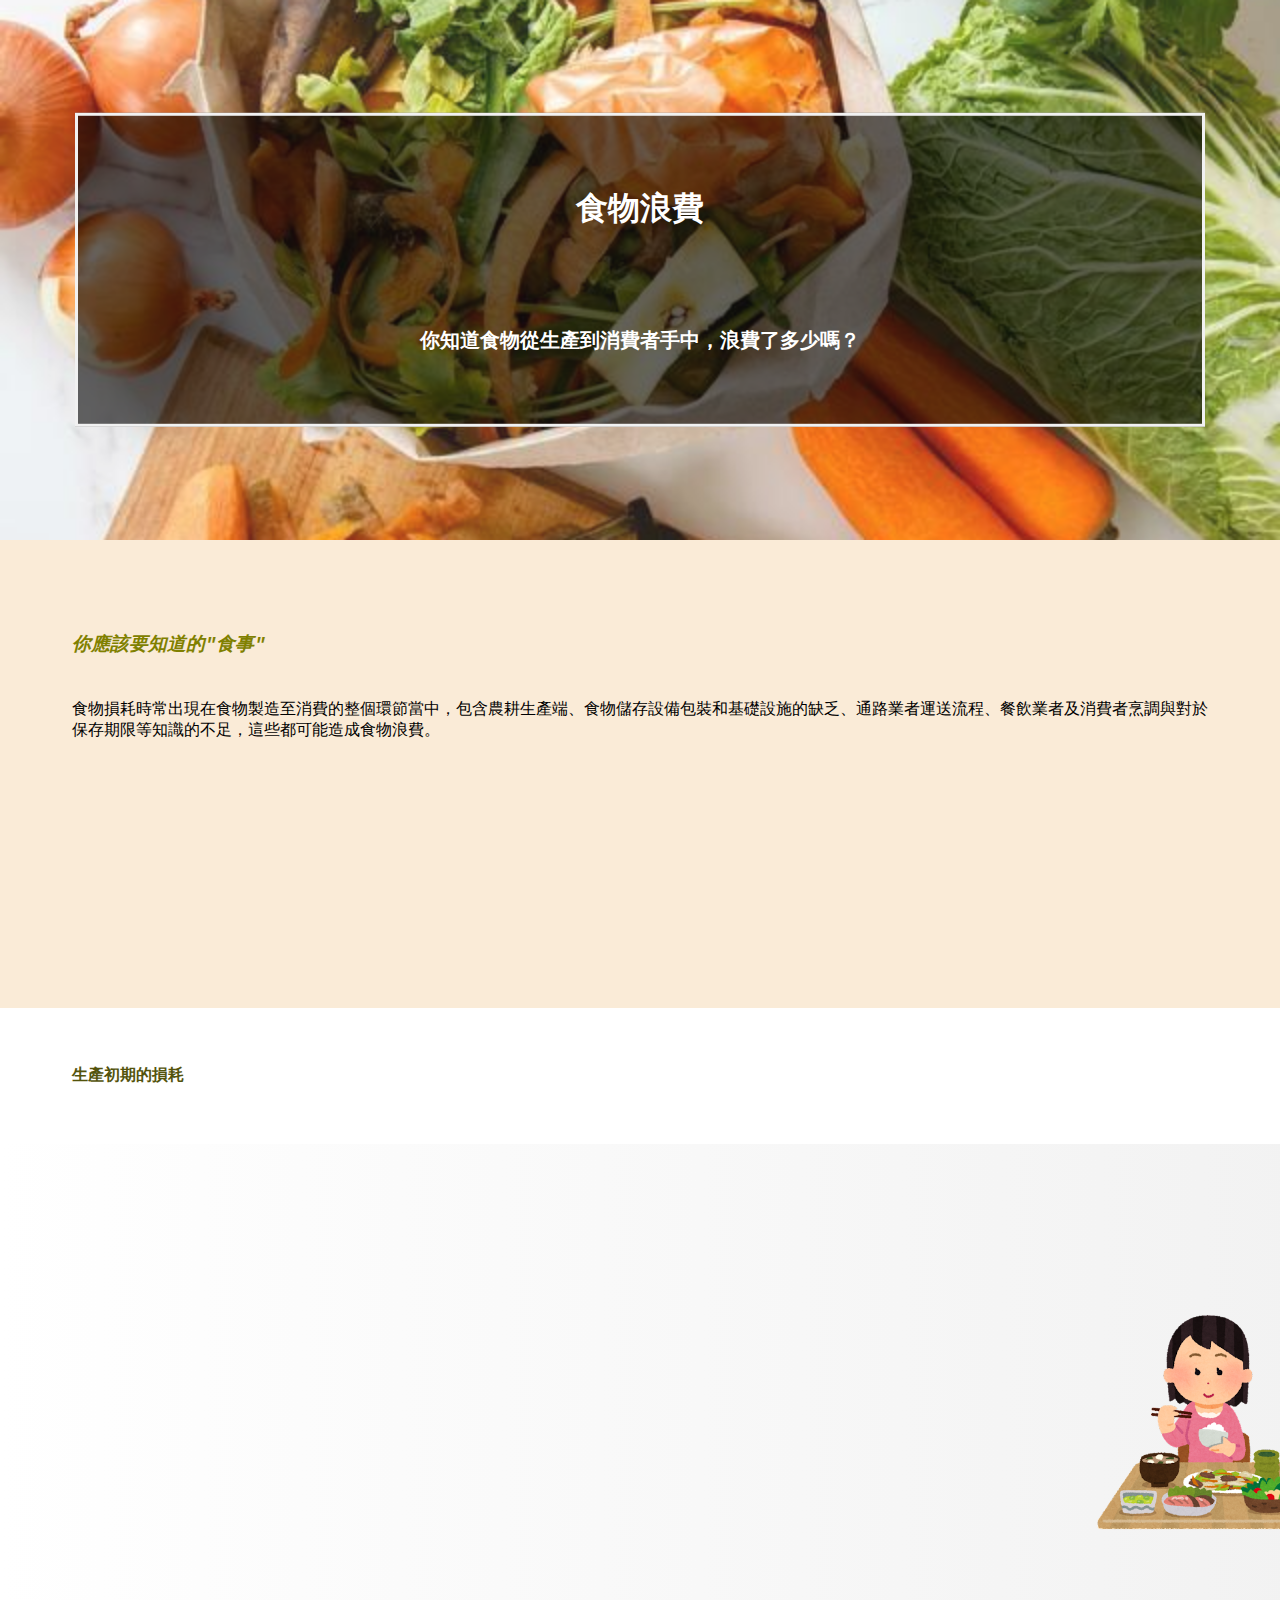
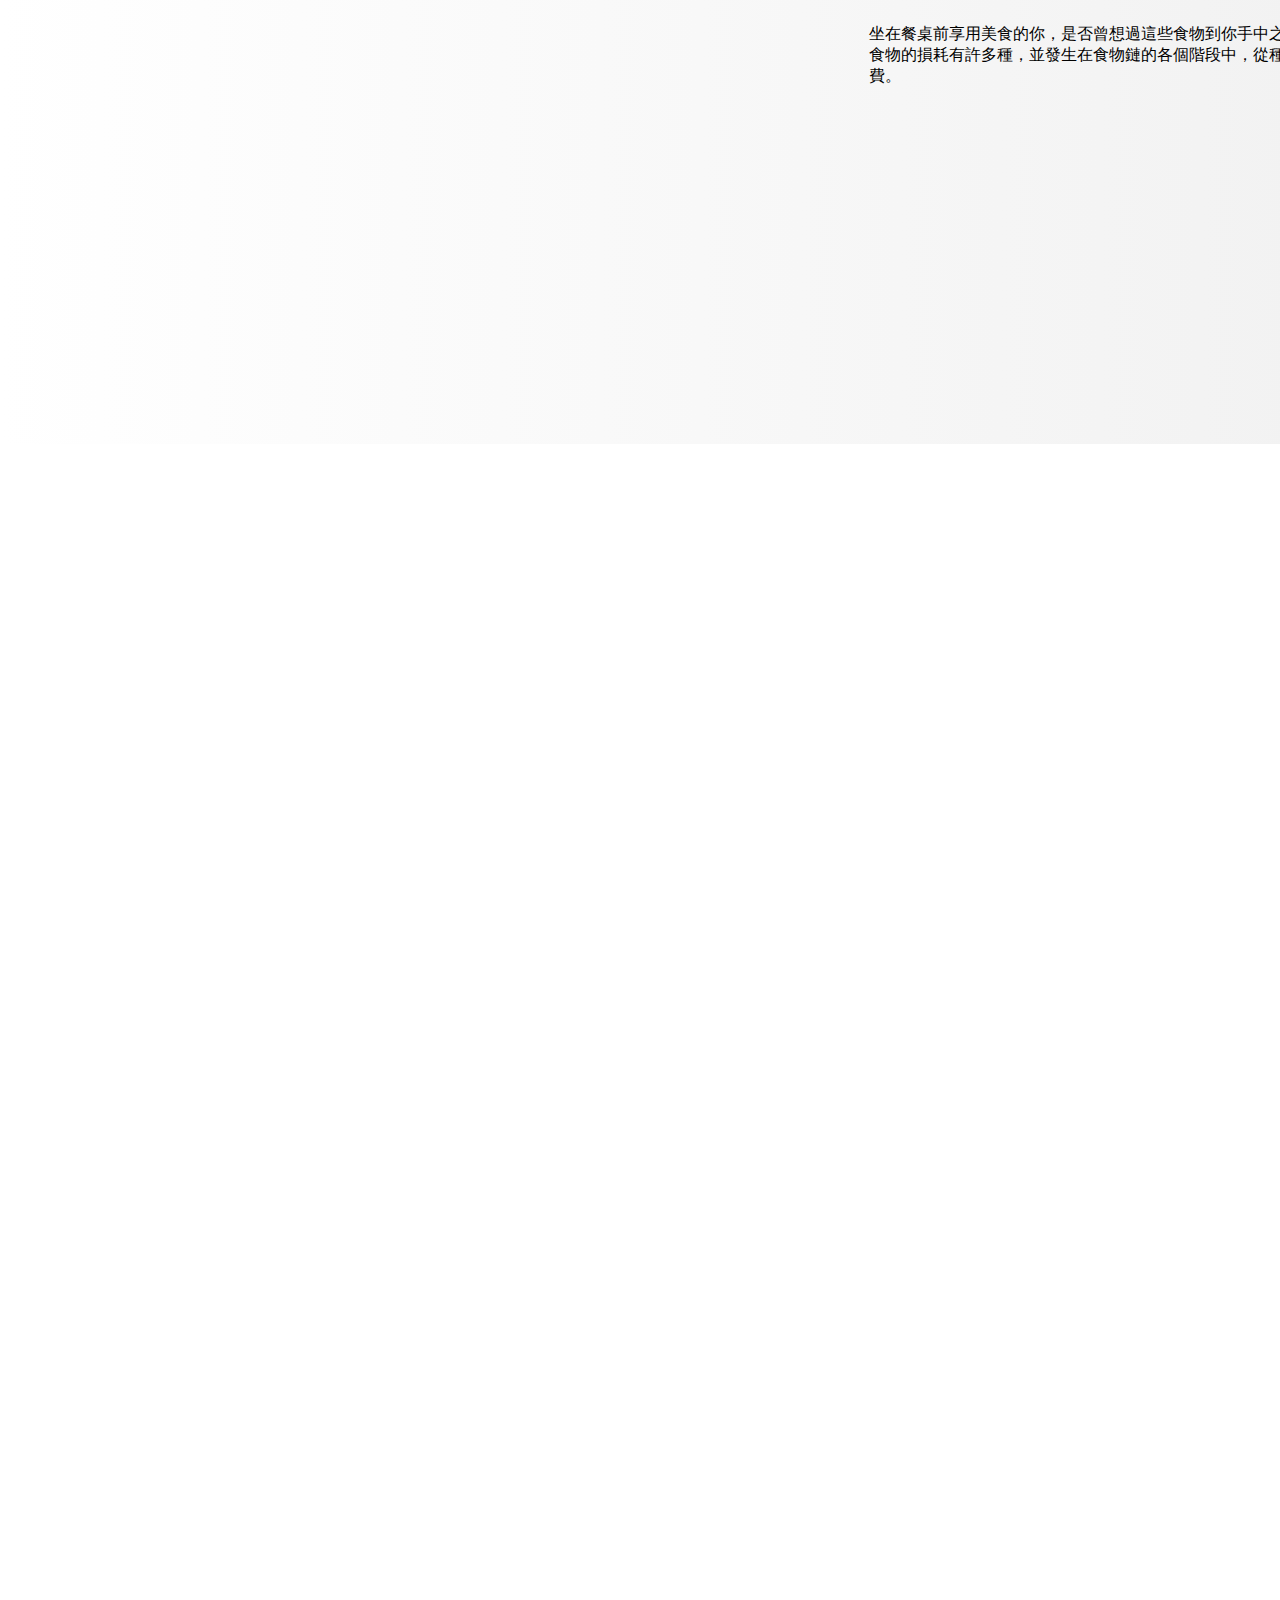
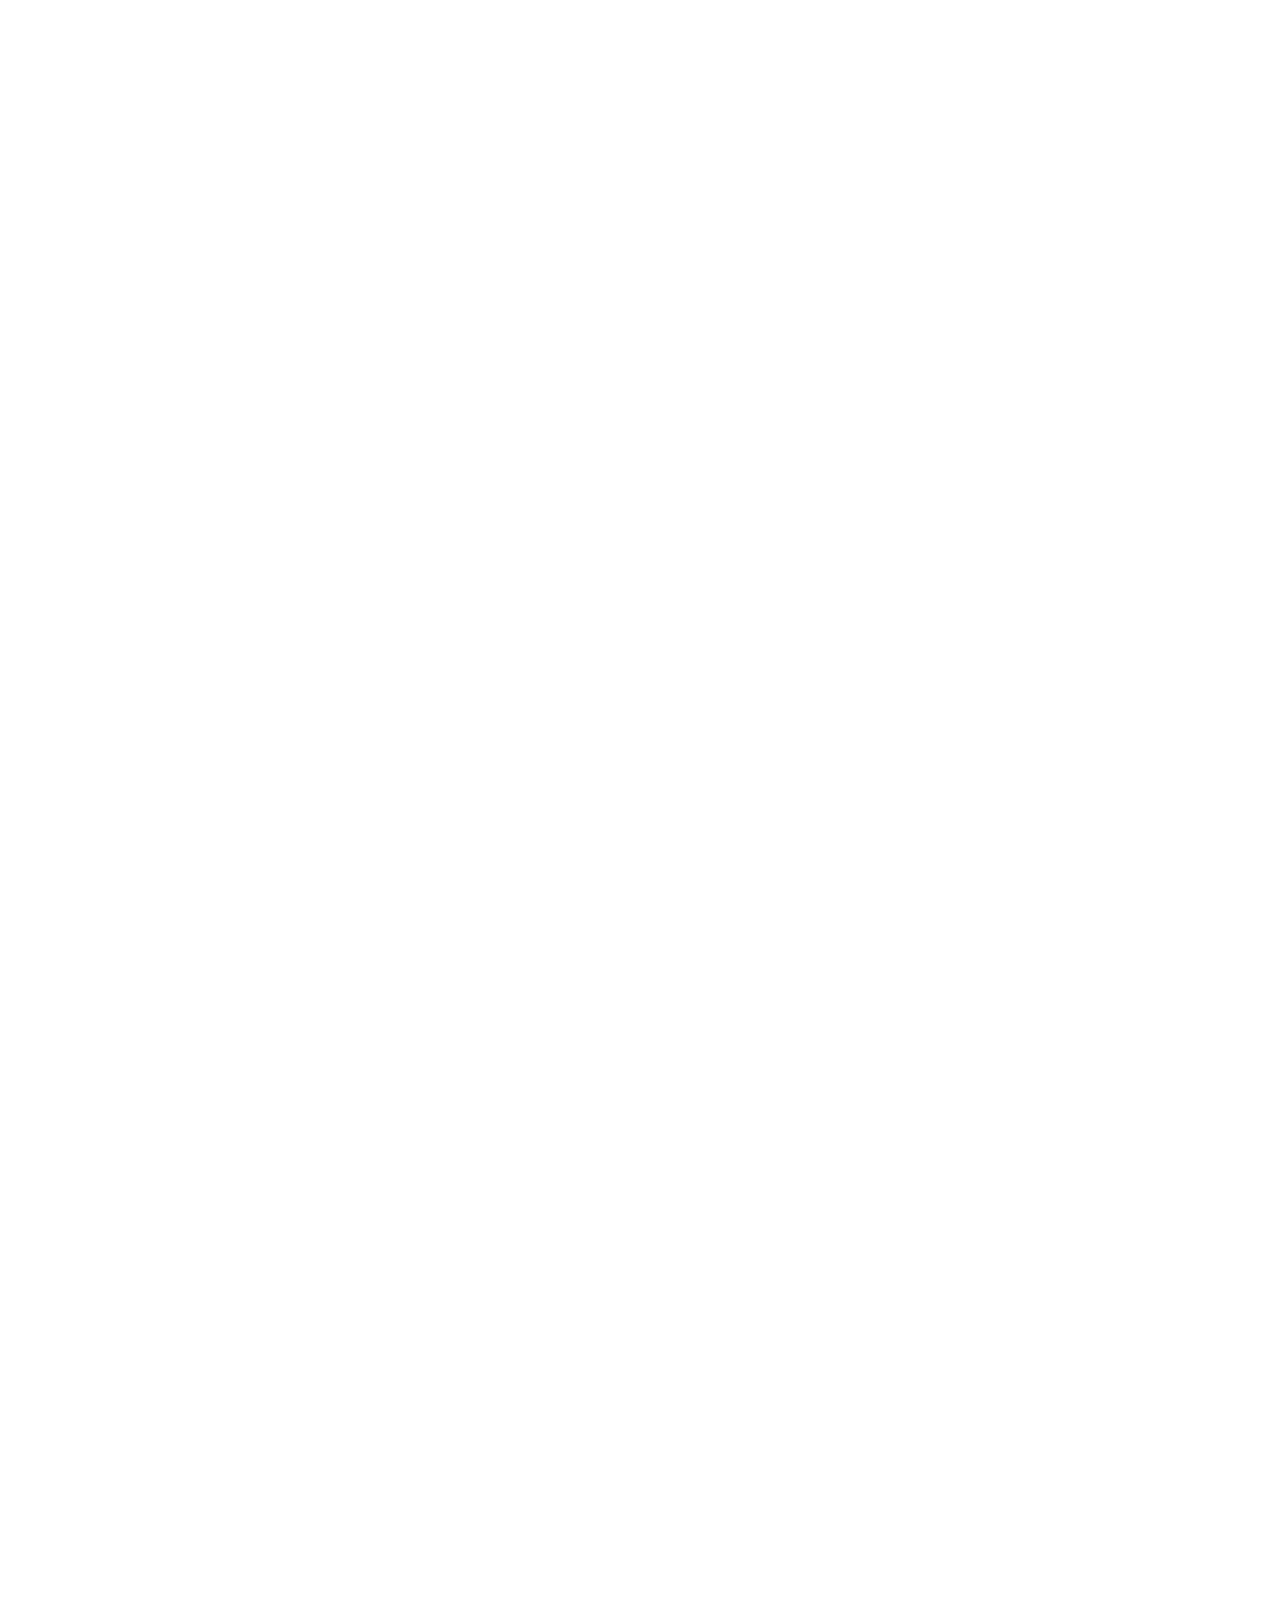
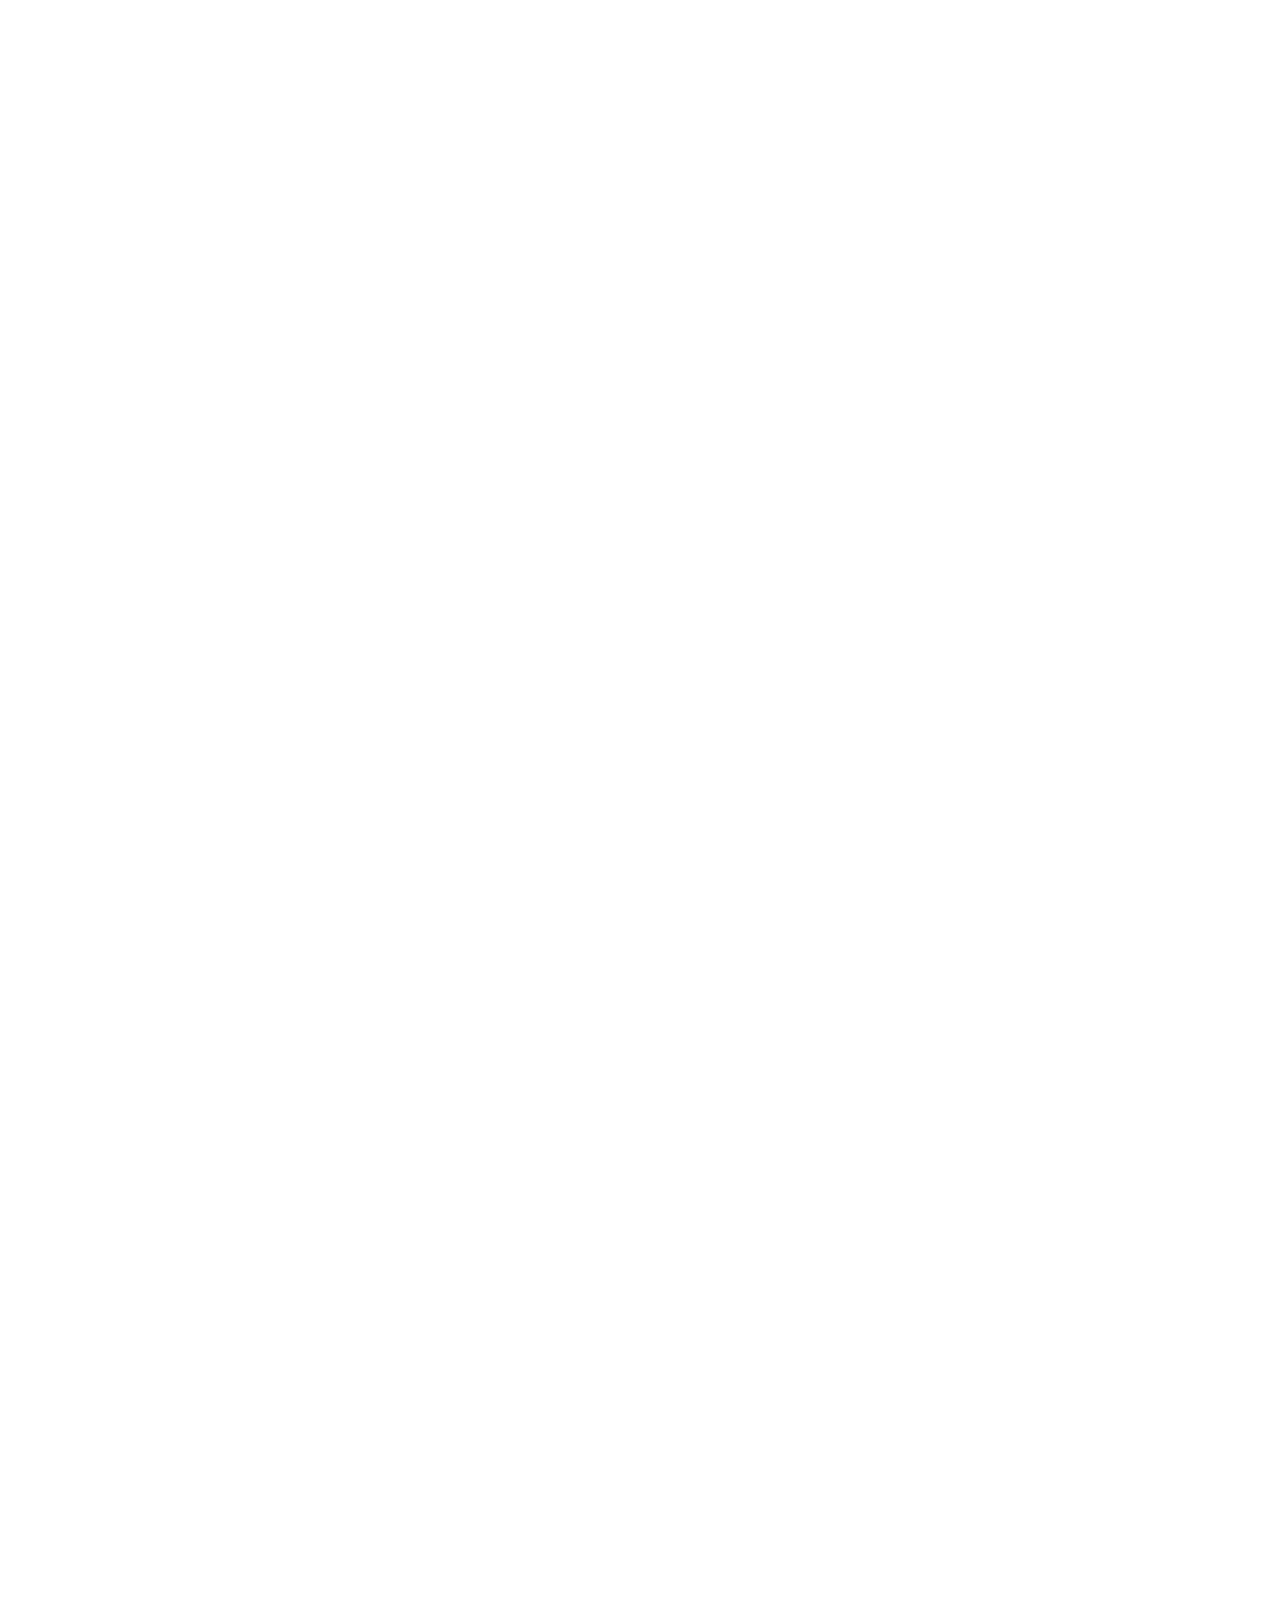
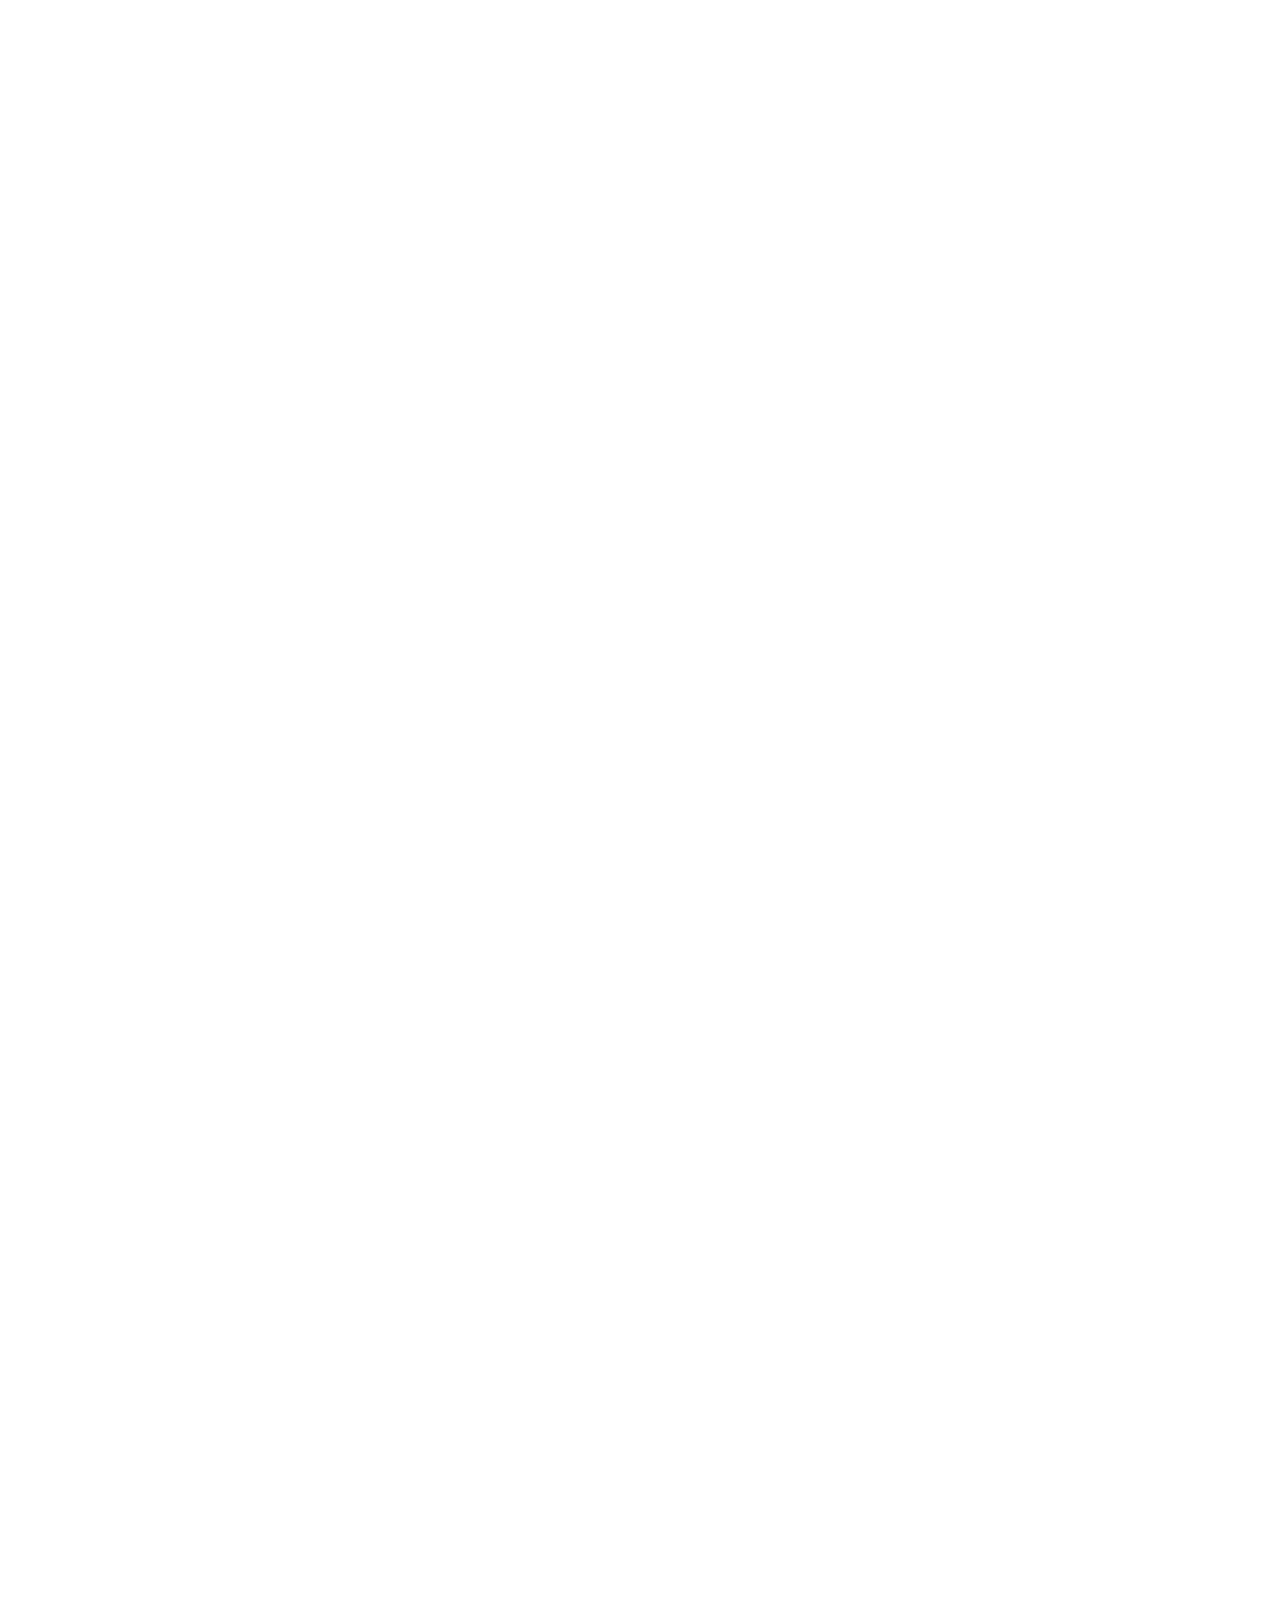
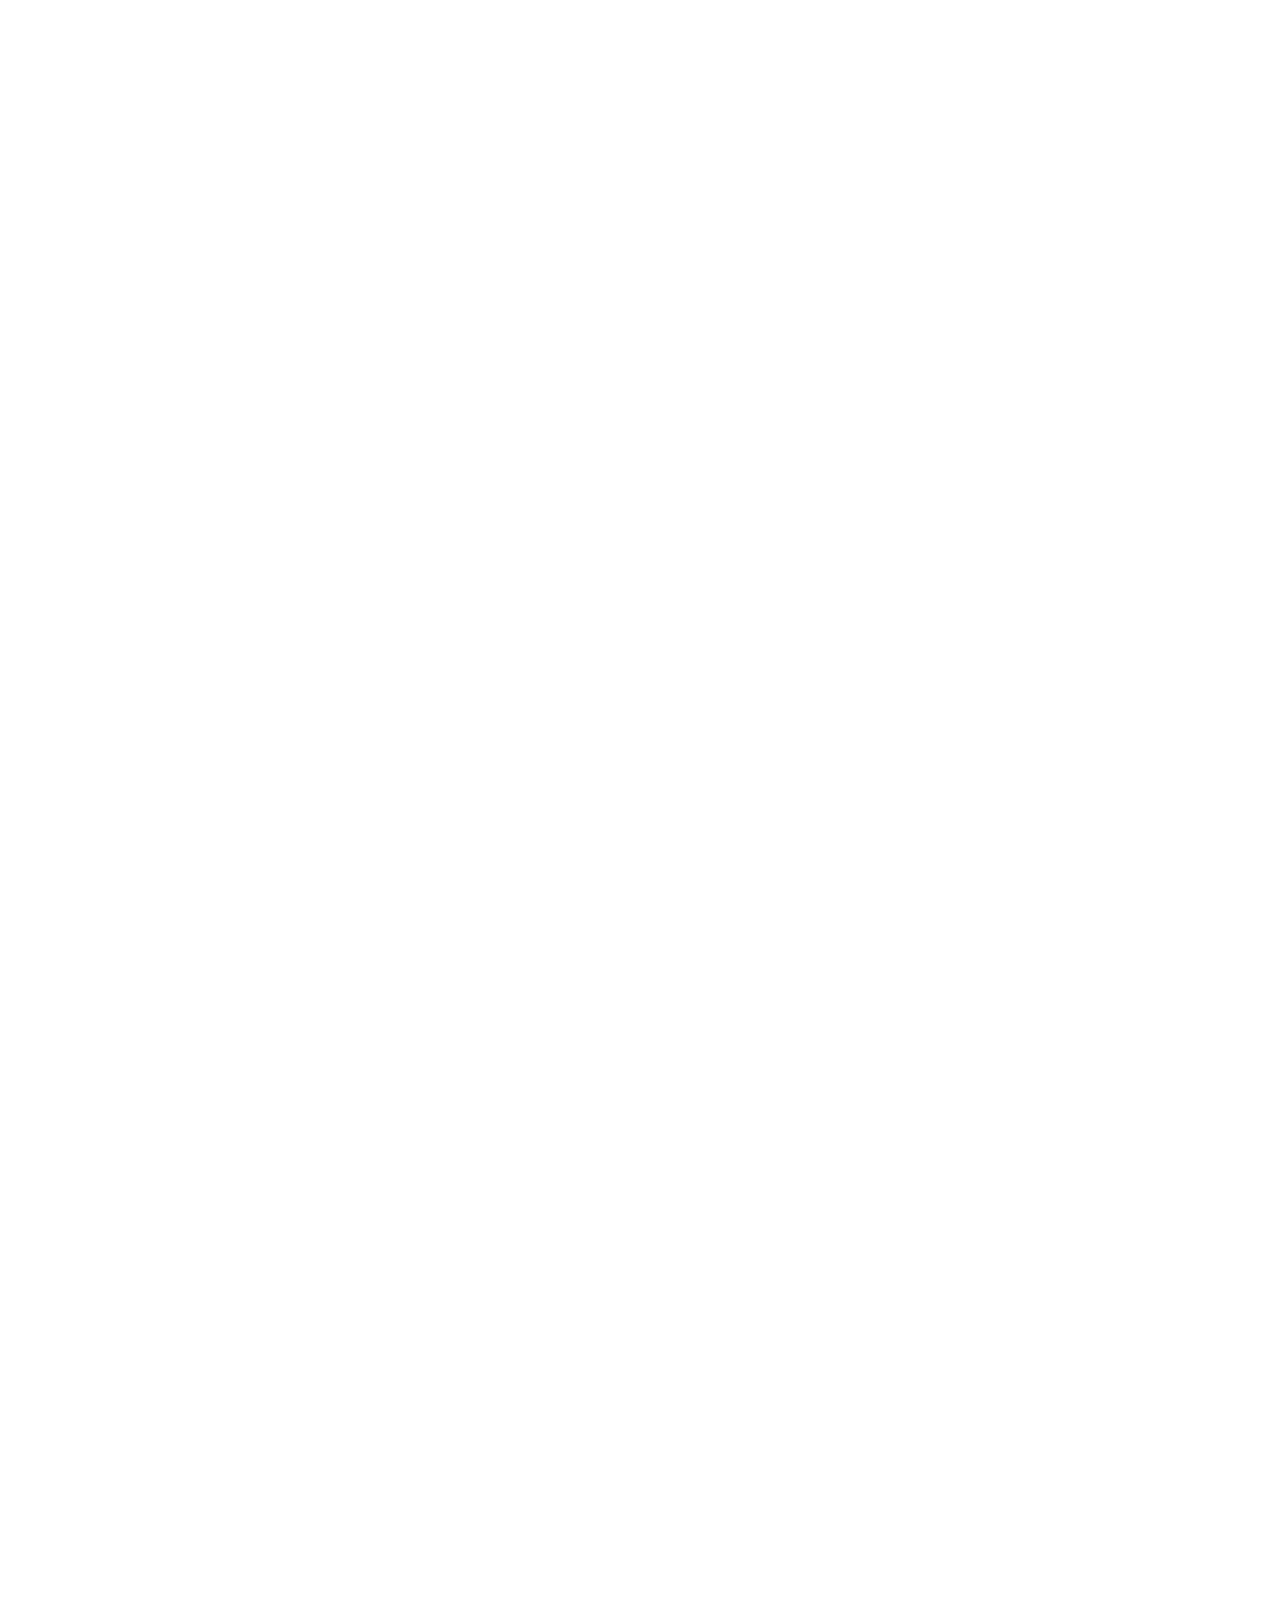
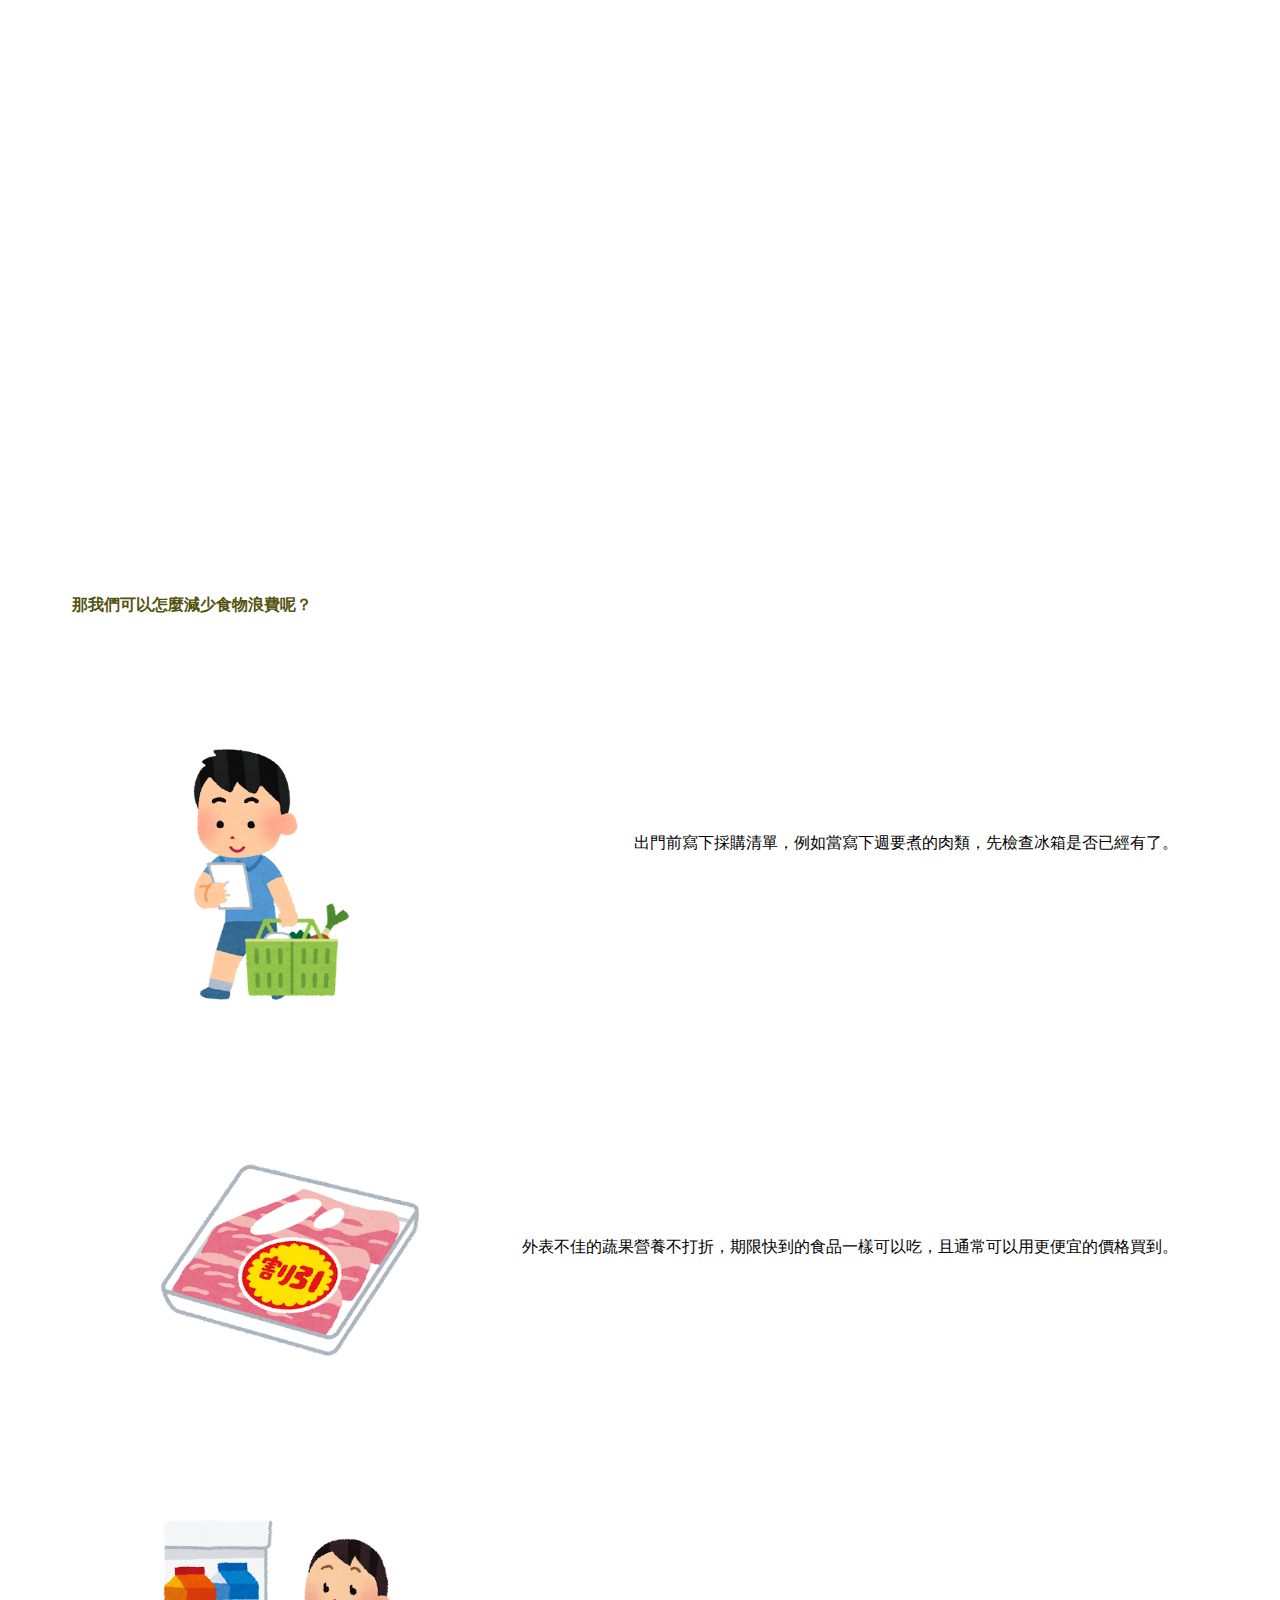
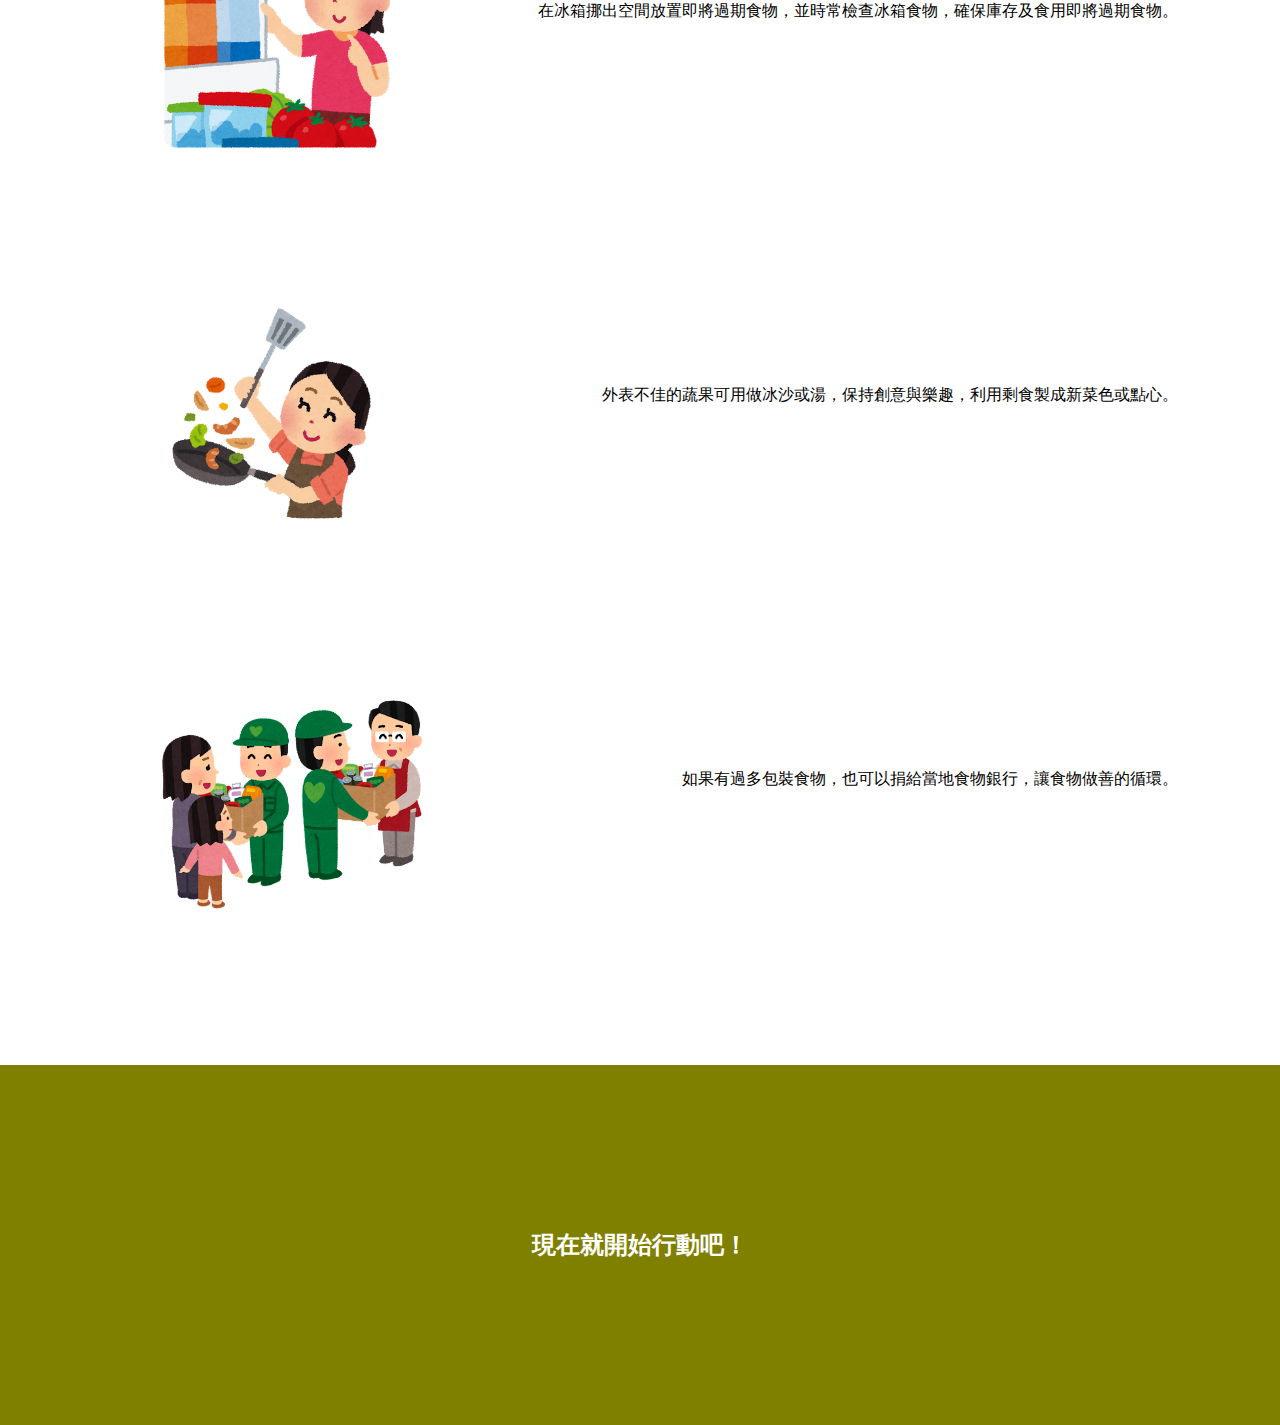
<file: hw4.html>
<!DOCTYPE html>
<html lang="en">
<head>
    <meta charset="UTF-8">
    <meta name="viewport" content="width=device-width, initial-scale=1.0">
    <title>Food Waste</title>
    <link rel="stylesheet" href="https://cdn.jsdelivr.net/npm/bootstrap@4.5.3/dist/css/bootstrap.min.css" integrity="sha384-TX8t27EcRE3e/ihU7zmQxVncDAy5uIKz4rEkgIXeMed4M0jlfIDPvg6uqKI2xXr2" crossorigin="anonymous">
    <link rel="stylesheet" href="/css/hw4.css">
</head>
<body>
    <!--banner-->
    <div class="container-fluid banner">
        <div class="bg-image"></div>
        <div class="banner_w">
            <h1>食物浪費</h1>
            <p class="lead banner-text" style="font-size: 20px;">你知道食物從生產到消費者手中，浪費了多少嗎？</p>
        </div>
    </div>
    <!--First section-->
    <div class="s1">
        <h3>你應該要知道的"食事"</h3>
        <p class="bw">食物損耗時常出現在食物製造至消費的整個環節當中，包含農耕生產端、食物儲存設備包裝和基礎設施的缺乏、通路業者運送流程、餐飲業者及消費者烹調與對於保存期限等知識的不足，這些都可能造成食物浪費。</p>
    </div>
    <!--horizontal-->
    <div style="height:1000vh">
        <div class="sticky-top">
            <h4 class="food">生產初期的損耗</h4>
            <div id="horizontal-1">
                <div class="space" style="width:70vw; float:left"></div>
                <div class="box" style="height:100vh; width:60vw; float:left">
                    <img src="hw4/syokuji_woman2.png" style="width:240px;">
                    <p>坐在餐桌前享用美食的你，是否曾想過這些食物到你手中之前，經歷了哪些事呢？<br>食物的損耗有許多種，並發生在食物鏈的各個階段中，從種植、生產、加工、配銷，到零售和消費。</p>
                </div>
                <div class="box" style="height:100vh;width:60vw; float:left">
                    <img src="hw4/nougyou_saigai_shinpai_yasai.png" style="width:252px;">
                    <p>食物的損耗最早出現在生產環節，即在農夫、麵包師、漁夫等的生產現場。原因包括天候、蟲害、黴菌等情況，或由於處理、運輸和儲存不當所造成。</p>
                </div>
                <div class="box" style="height:100vh;width:60vw; float:left">
                    <img src="hw4/nougyou_saigai_yasai.png" style="width:248px;">
                    <p>品質要求是造成食物浪費的另一個原因，可惜這樣的浪費與食物本身的風味或營養成分無關。</p>
                </div>
                <div class="box" style="height:100vh;width:60vw; float:left">
                    <img src="hw4/flower_vegebouquet.png" style="width:248px;">
                    <p>零售商要求「完美」的食物，因此根據大小、形狀和外觀，對水果、綠色蔬菜、根莖作物等進行分類。<br>如果外觀不符合所要求的標準，產品就會被丟棄，導致為求保險而造成生產過剩。</p>
                </div>
                <div class="box" style="height:100vh;width:60vw; float:left">
                    <img src="hw4/job_syokuhin_koujou.png" style="width:248px;">
                    <p>食品業的產品浪費現象可出現在加工生產線上的產品轉換過程中，或由生產失誤或原料損壞造成。</p>
                </div>
                <div class="box" style="height:100vh;width:60vw; float:left">
                    <img src="hw4/job_hikkoshi_taihen.png" style="width:200px;">
                    <p>批發階段的損失則出現在儲存、裝卸及運輸的過程，或因產品超過了保存期限而產生。若在運輸階段使得外型遭到碰撞、損傷，則也可能使得食物、食品因外觀不佳導致無法售出而被浪費。</p>
                </div>
                <div class="box" style="height:100vh;width:60vw; float:left">
                    <img src="hw4/radioactivity_fuuhyouhigai.png" style="width:252px;">
                    <p>水果、蔬菜、麵包、魚及貝類食物等生鮮食品的供應過剩意味著它們會被大量丟棄。批發商的食物浪費有大部分是被商店退回的產品。</p>
                </div>
                <div class="box" style="height:100vh;width:60vw; float:left">
                    <img src="hw4/text_syoumikigen.png" style="width:300px;margin:8vh;">
                    <p>消費者不瞭解最遲銷售日期的意義以及處於最佳食用時期的水果樣貌等，也都造成了商店將優質貨品丟棄。<br>標示日期意味著大量食品會被商店丟棄，因為消費者會儘量挑選保存期限長的食品，而不去購買接近保存期限的食品。有時商店會以半價出清這類產品，不過通常是丟入垃圾箱，或在退回給供應商後被丟棄。</p>
                </div>
                <div class="box" style="height:100vh;width:60vw; float:left">
                    <img src="hw4/food_syokuhin_haikibutsu.png" style="width:200px;">
                    <p>消費者將食物丟棄的主要原因是，我們準備得太多，例如太多的飯、麵類或馬鈴薯；麵包、 水果和蔬菜保存不當或存放過久。有孩子的家庭還有更多吃剩的熟食、喝剩的乳品被直接倒入水槽 。對許多人來說，食品超過了最佳食用日期就應該扔掉。</p>
                </div>
                <div class="space" style="width:400vw; float:left"></div>
            </div>
        </div>
    </div>
    <div style="height:12vh;"></div>
    <!--how can we fix it-->
    <div class="fix">
        <h4 class="food">那我們可以怎麼減少食物浪費呢？</h4>
        <div class="reduce">
            <div class="r">
                <img src="hw4/otsukai_boy.png" style="height:260px;">
                <p>出門前寫下採購清單，例如當寫下週要煮的肉類，先檢查冰箱是否已經有了。</p>
            </div>
            <div class="r">
                <img src="hw4/food_niku_pack_waribiki.png" style="height:220px;">
                <p>外表不佳的蔬果營養不打折，期限快到的食品一樣可以吃，且通常可以用更便宜的價格買到。</p>
            </div>
            <div class="r">
                <img src="hw4/reizouko_woman.png" style="height:240px;">
                <p>在冰箱挪出空間放置即將過期食物，並時常檢查冰箱食物，確保庫存及食用即將過期食物。</p>
            </div>
            <div class="r">
                <img src="hw4/cooking_mama.png" style="height:240px;">
                <p>外表不佳的蔬果可用做冰沙或湯，保持創意與樂趣，利用剩食製成新菜色或點心。</p>
            </div>
            <div class="r">
                <img src="hw4/foodbank_kifu_teikyou.png" style="height:240px;">
                <p>如果有過多包裝食物，也可以捐給當地食物銀行，讓食物做善的循環。</p>
            </div>
        </div>
    <div class="shoutout">
        <h2>現在就開始行動吧！</h2>
    </div>
    <div class="footer"></div>

    <!-- jQuery first, then Popper.js, then Bootstrap JS -->
    <script src="https://code.jquery.com/jquery-3.4.1.slim.min.js" integrity="sha384-J6qa4849blE2+poT4WnyKhv5vZF5SrPo0iEjwBvKU7imGFAV0wwj1yYfoRSJoZ+n" crossorigin="anonymous"></script>
    <script src="https://cdn.jsdelivr.net/npm/popper.js@1.16.0/dist/umd/popper.min.js" integrity="sha384-Q6E9RHvbIyZFJoft+2mJbHaEWldlvI9IOYy5n3zV9zzTtmI3UksdQRVvoxMfooAo" crossorigin="anonymous"></script>
    <script src="https://stackpath.bootstrapcdn.com/bootstrap/4.4.1/js/bootstrap.min.js" integrity="sha384-wfSDF2E50Y2D1uUdj0O3uMBJnjuUD4Ih7YwaYd1iqfktj0Uod8GCExl3Og8ifwB6" crossorigin="anonymous"></script>
    <!-- No conflict mode -->
    <script var $j = jQuery.noConflict();></script>
    <!-- JavaScript file path-->
    <script src="javascript/hw4.js"></script>
</body>
</html>
</file>
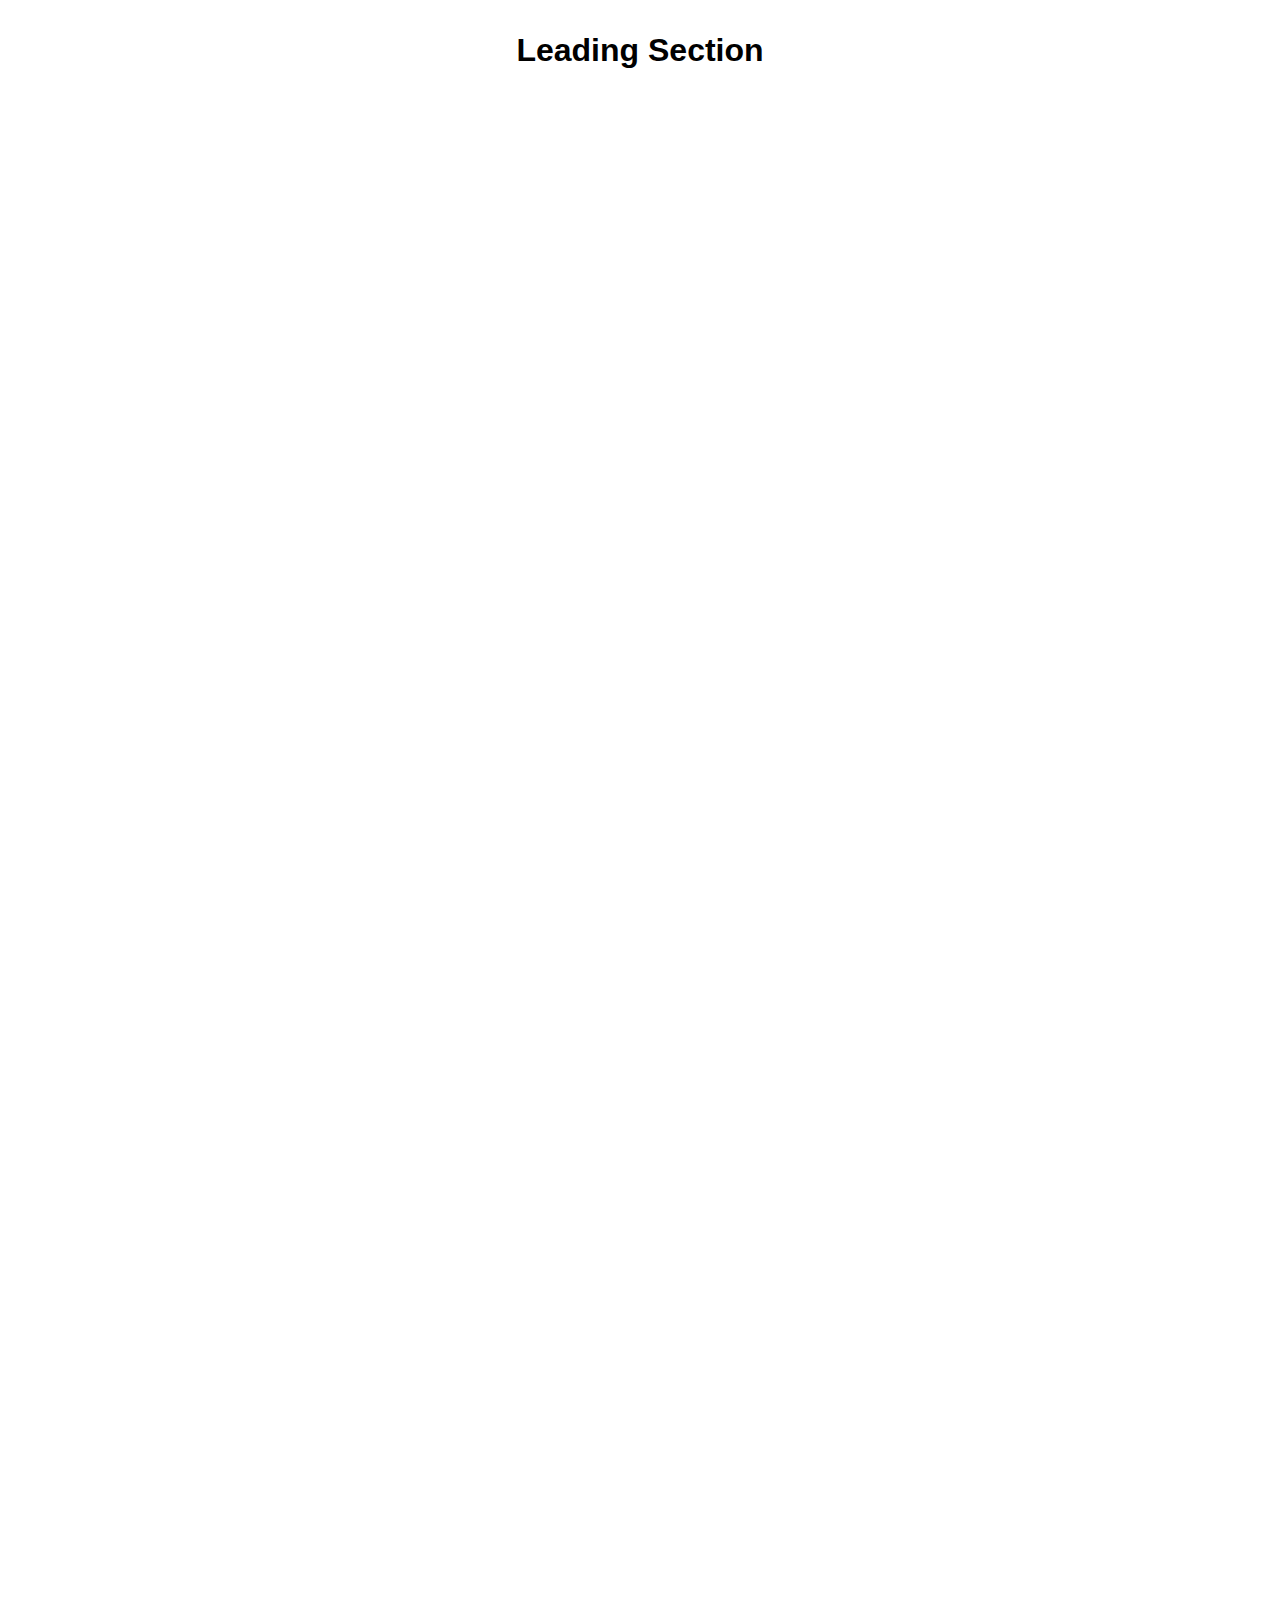
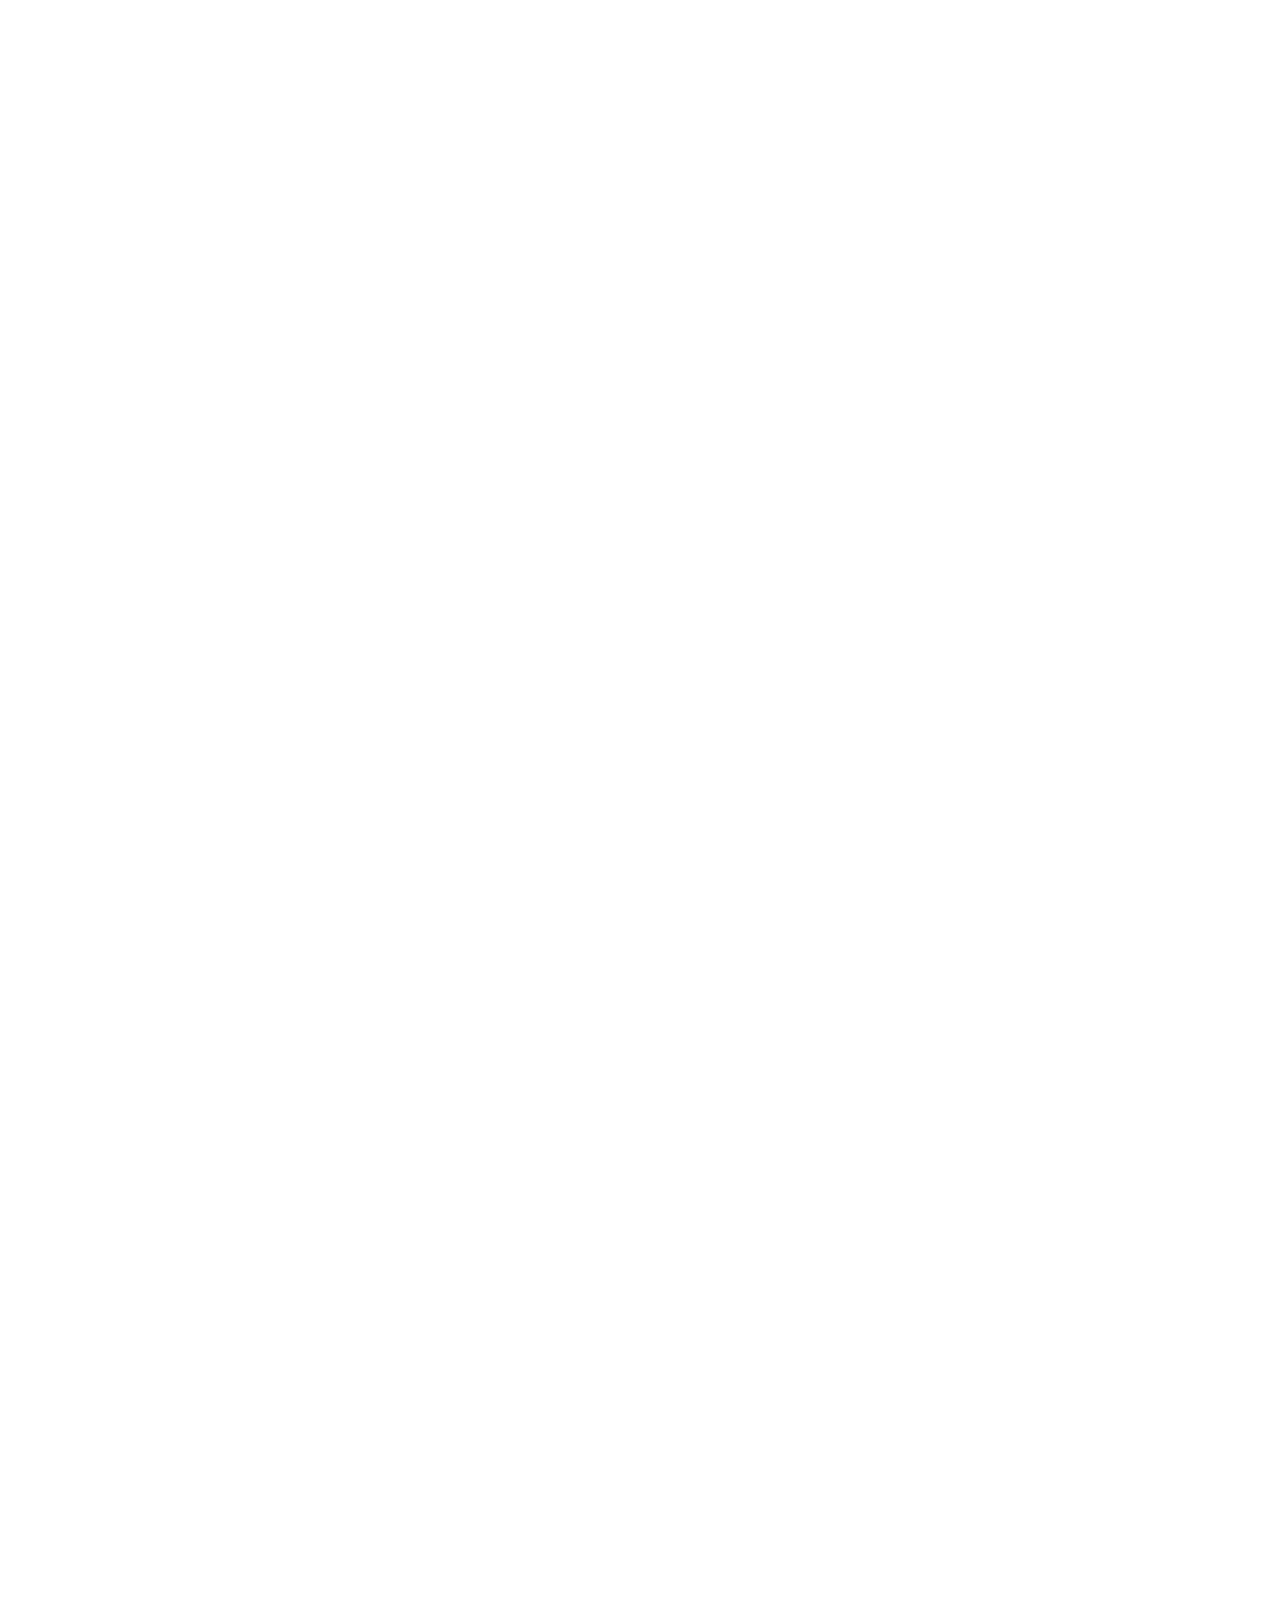
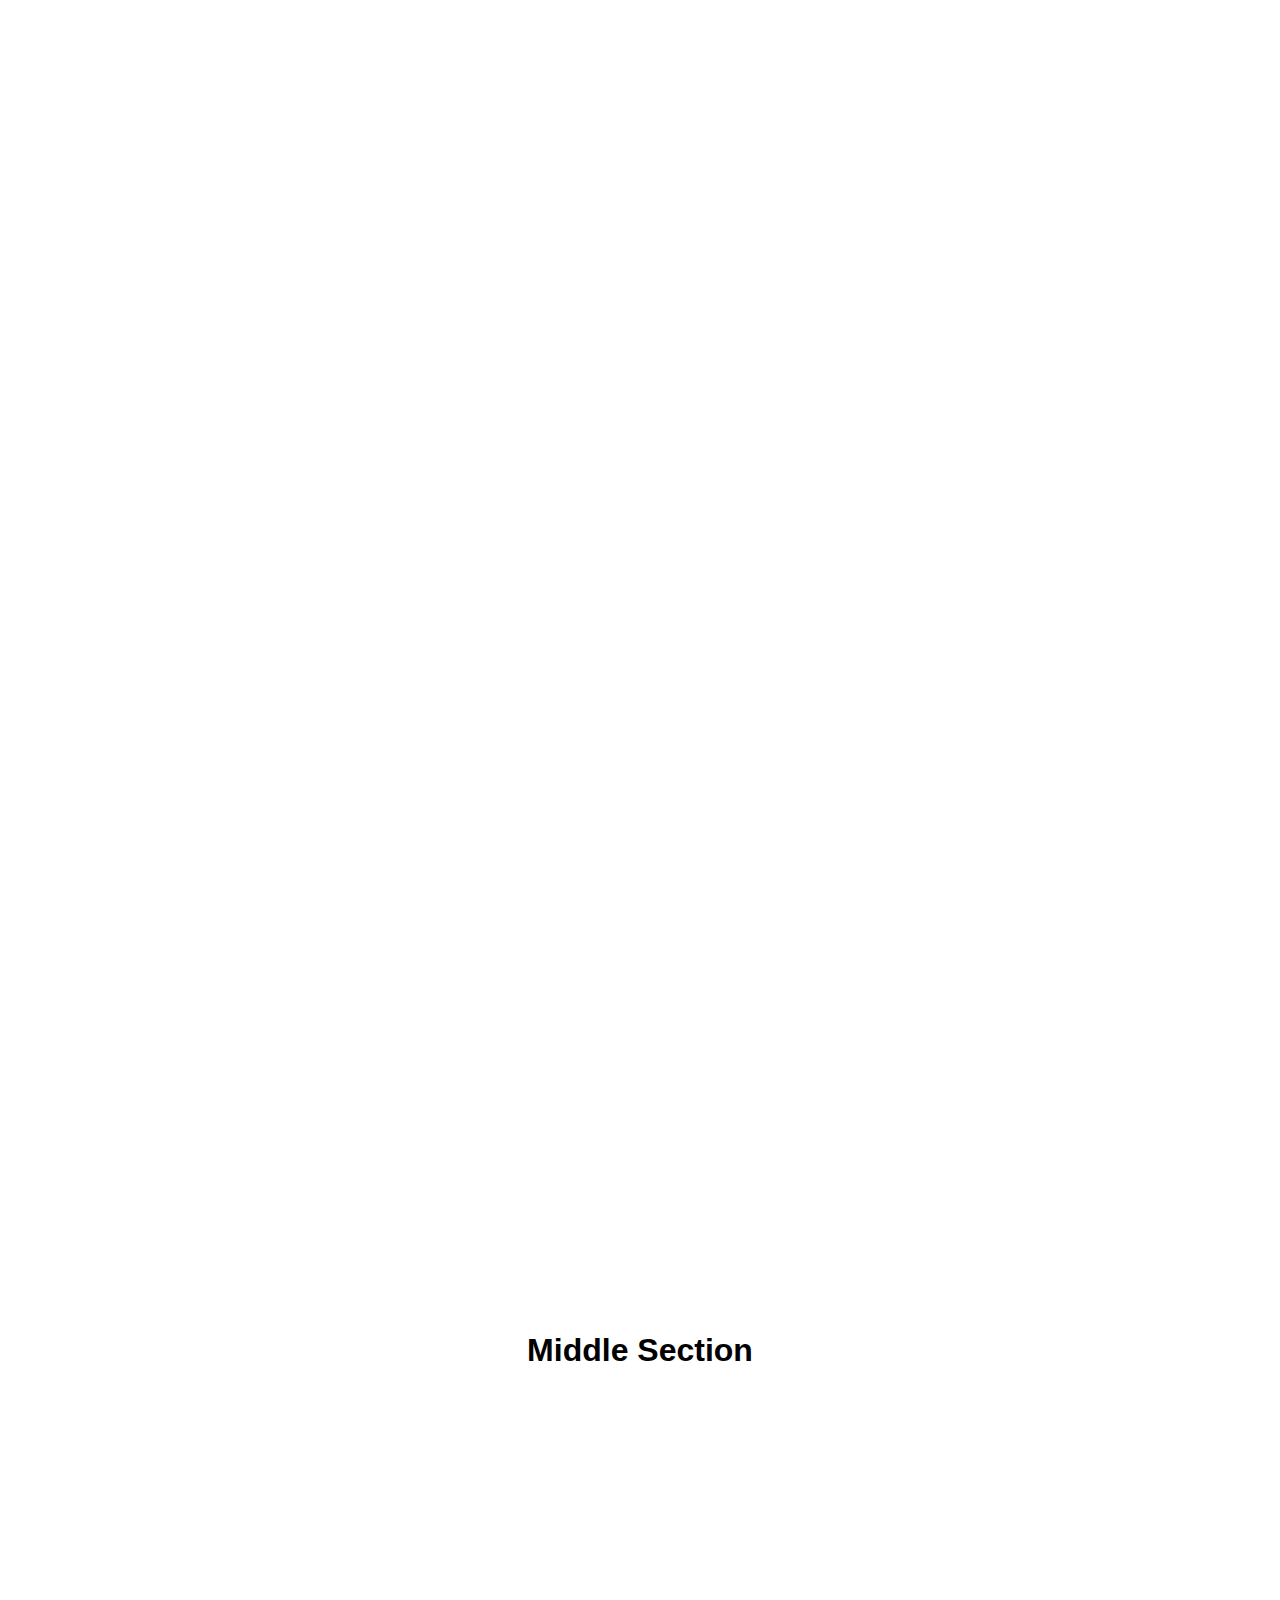
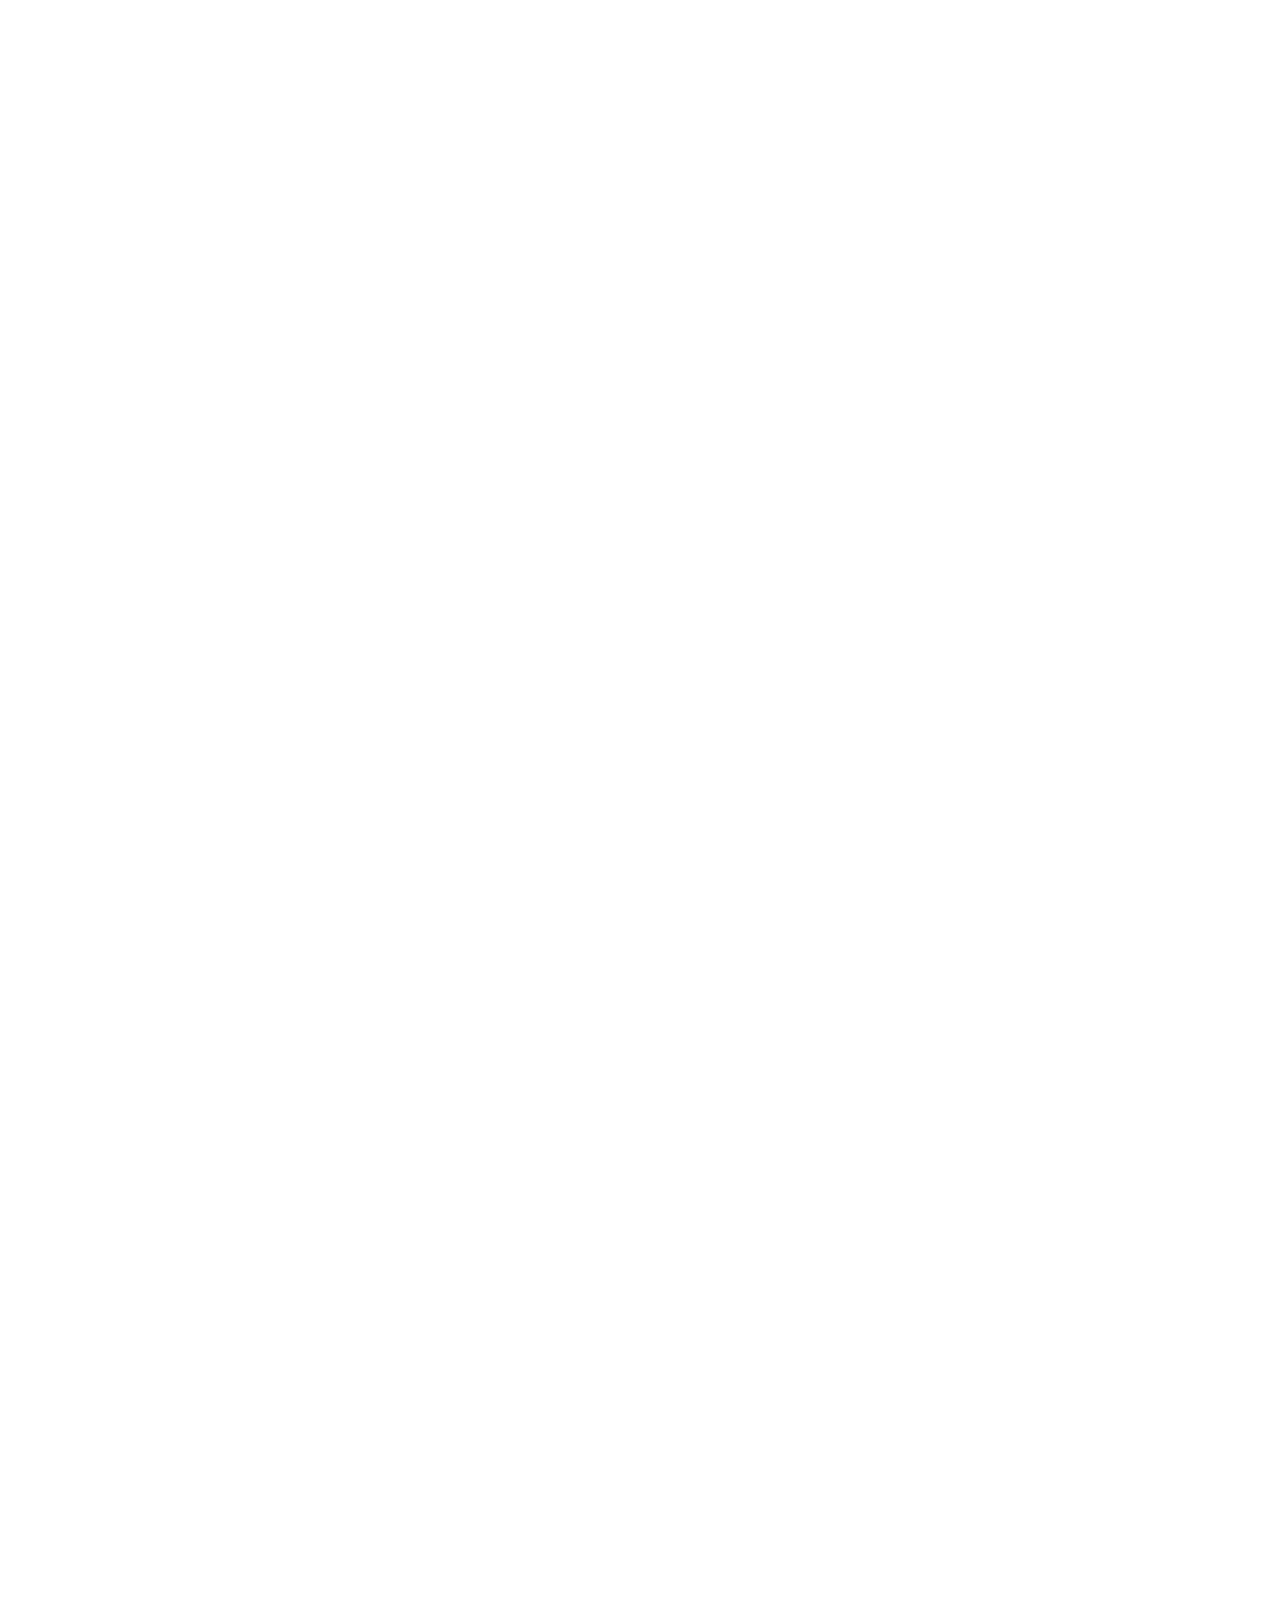
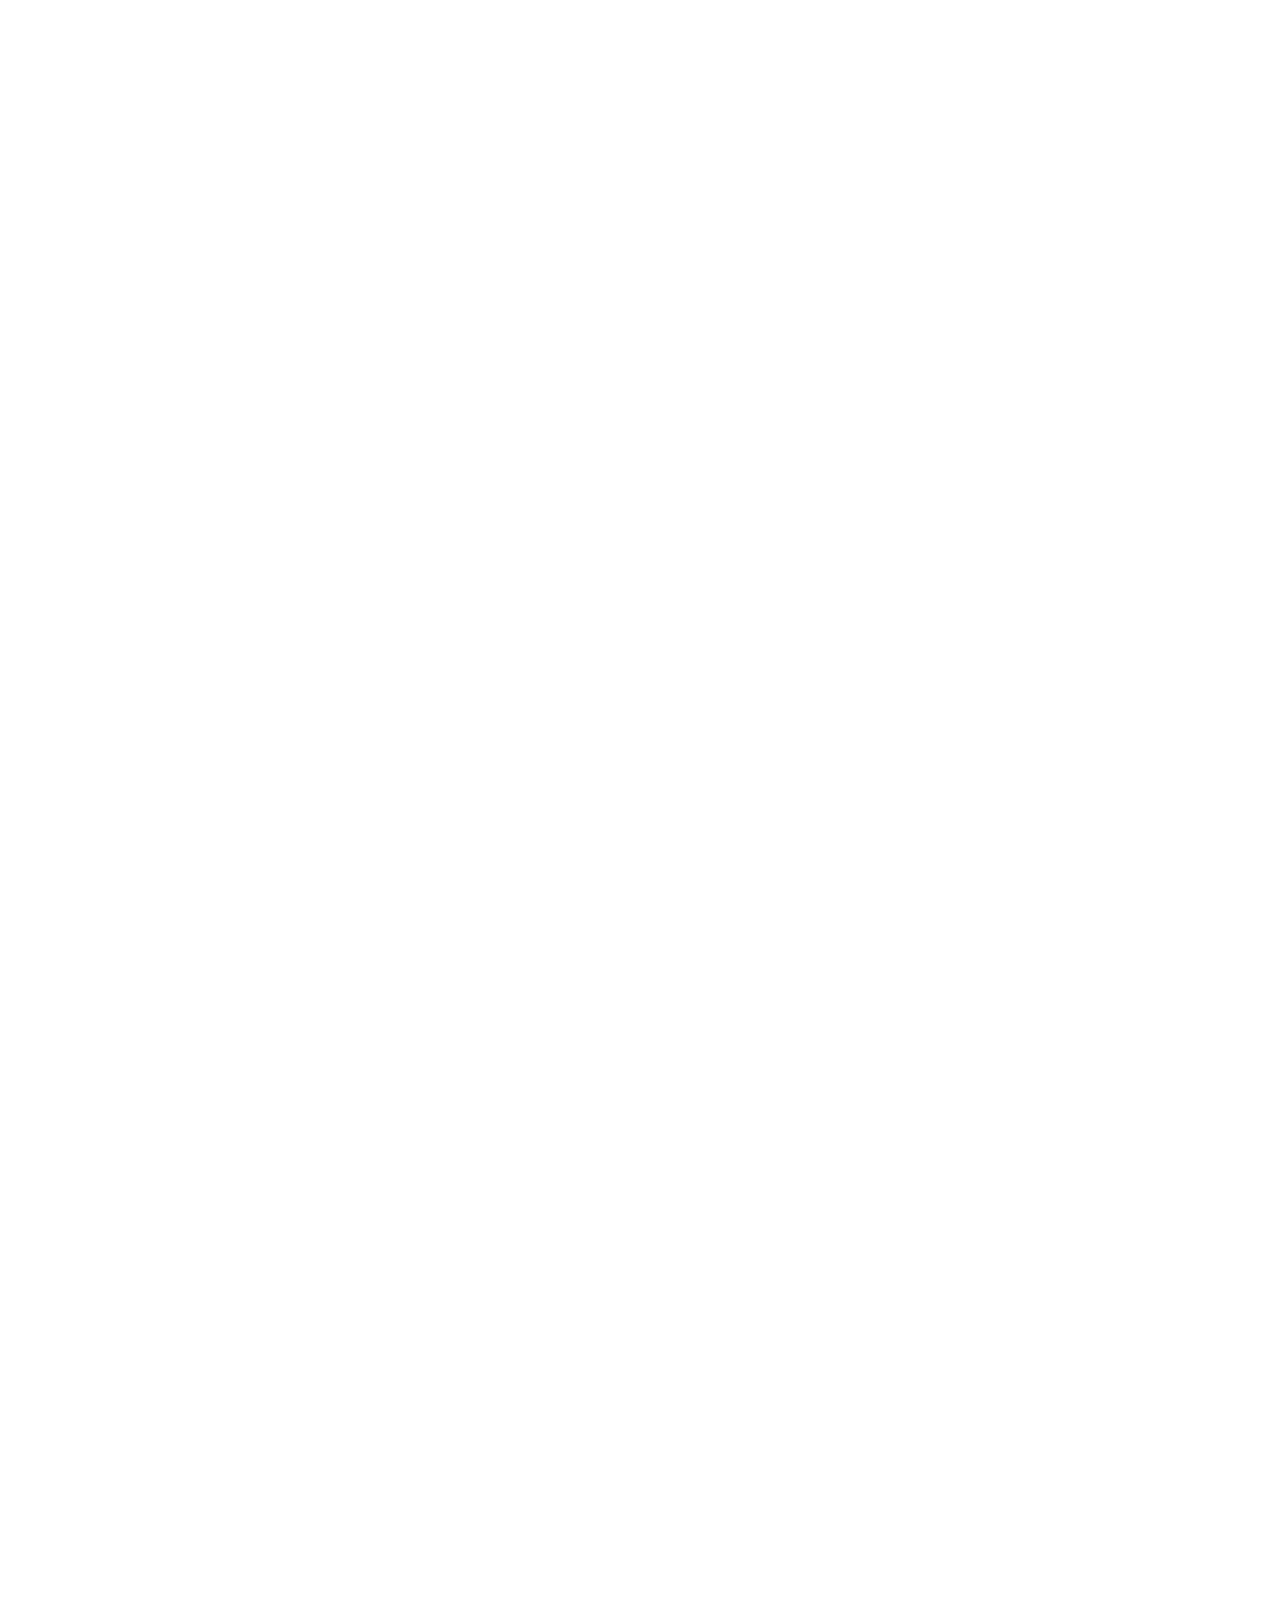
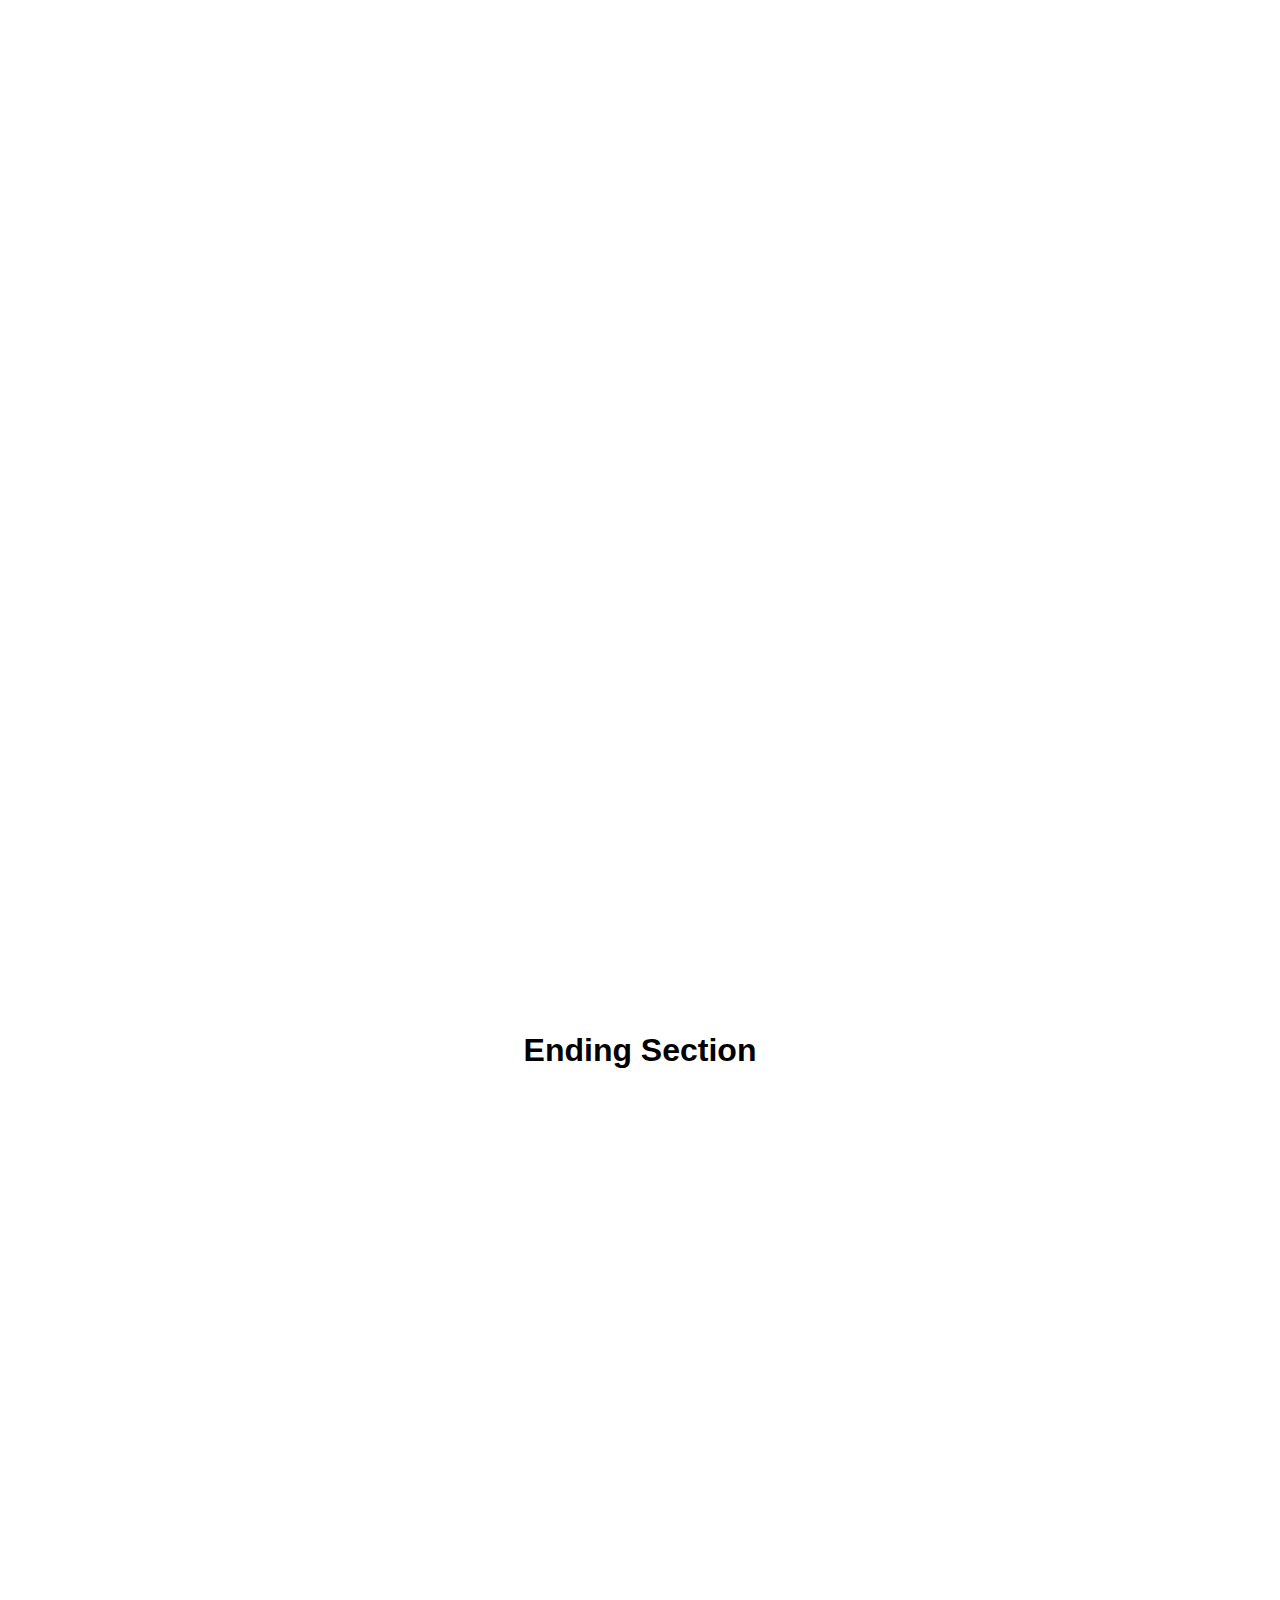
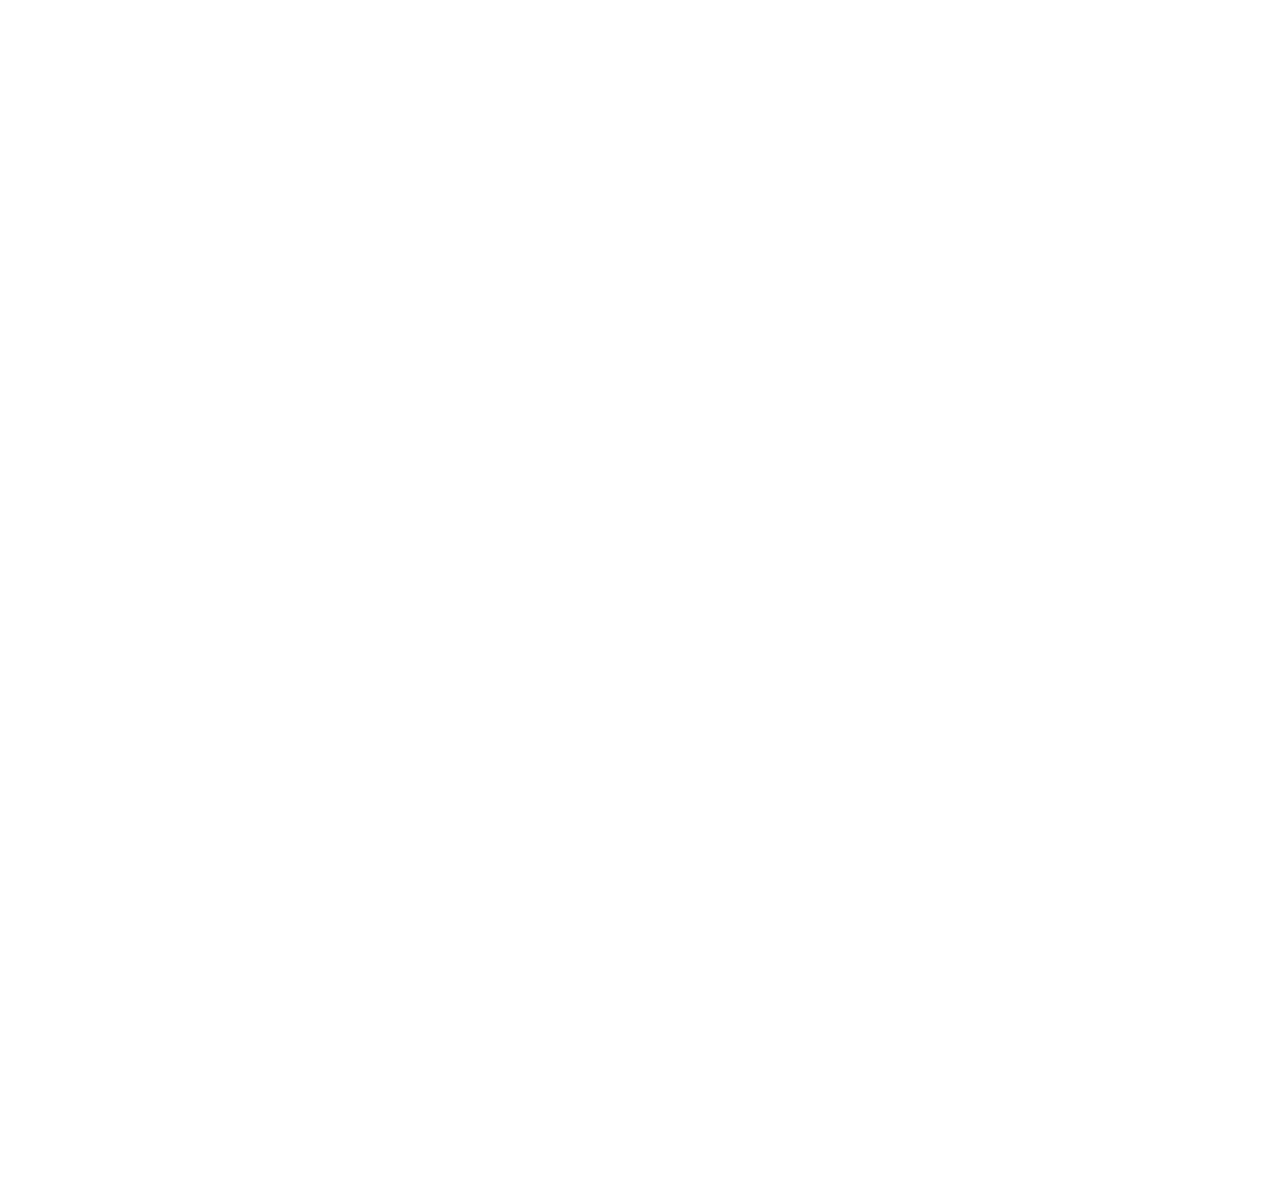
<file: hw5.html>
<!DOCTYPE html>
<html lang="en">
<head>
    <meta charset="UTF-8">
    <meta name="viewport" content="width=device-width, initial-scale=1.0">
    <title>Your Webpage</title>
    <link rel="stylesheet" href="css/hw5.css">
    <script src="https://code.jquery.com/jquery-3.6.0.min.js"></script>
</head>
<body>
    <div class="container-fluid">
        <div class="leading">
            <h1>Leading Section</h1>
        </div>
        <div class="video-wrapper video1">
            <video src="https://web.cw.com.tw/climate-2020/landing/cover-mobile.mp4" preload="auto" muted loop></video>
        </div>
        <div class="middle">
            <h1>Middle Section</h1>
        </div>
        <div class="video-wrapper video2">
            <video src="https://web.cw.com.tw/climate-2020/landing/cover-mobile.mp4" preload="auto" muted loop></video>
        </div>
        <div class="ending">
            <h1>Ending Section</h1>
        </div>
    </div>

    <script src="javascript/hw5.js"></script>
</body>
</html>
</file>
<file: css/main.css>
body {
    padding: 0px;
    margin: 0px;
}

h1{
    color:oldlace
}

#wrapper {
    width: 800px;
    margin: 0 auto;
}

#content, #nav, #info {
    margin-top: 100px;
}


#banner {
    width: 800px;
    height: 100px;
    background-color: olive;
    clear: both;
    position: fixed;
}

#nav {
    width: 80px;
    height: 200px;
    background-color: #899D78;
    color: oldlace;
    float: left;
    text-align: center;
    padding: 20px;
}
ul {
    list-style-type: none;
    padding: 0;
}

/* unvisited link */
a:link {
    color: oldlace;
  }
  
/* mouse over link */
  a:hover {
    color: lightsalmon;
    font-weight: 800;
  }
  
/* selected link */
  a:active {
    color: lightsalmon;
  }
#content {
    width: 540px;
    height: 400px;
    background-color: #6B654B;
    float: left;
    padding-left: 20px;
}
#info {
    width: 100px;
    height: 150px;
    background-color: #989572;
    float: left;
    padding-left: 20px;
}
#footer {
    width: 800px;
    height: 50px;
    background-color: goldenrod;
    float: left;
    clear: both;
}
</file>
<file: css/hw4.css>
body {
    margin: 0;
    font-family: 'Courier New', Courier, monospace;
    overflow-x: hidden;
}

.banner {
    position: relative;
    height: 60vh;
    overflow: hidden;
}

.bg-image {
    background-image: url(/hw4/20230901-00010004-kufura-000-3-view.jpg);
    background-position: center;
    background-size: cover;
    position: absolute;
    top: 0;
    left: 0;
    width: 100%;
    height: 100%;
    z-index: 0;
    opacity: 0.9;
}

.banner_w {
    background-color: rgb(0, 0, 0);
    background-color: rgba(0, 0, 0, 0.6);
    color: white;
    font-weight: bold;
    border: 3px solid #f1f1f1;
    position: absolute;
    top: 50%;
    left: 50%;
    transform: translate(-50%, -50%);
    z-index: 2;
    width: 80%;
    padding: 50px;
    text-align: center;
}

.banner-text {
    margin-top: 24px;
}

.s1 {
    position: relative;
    height: 36vh;
    text-align: left;
    padding: 8vh;
    background-color: antiquewhite;
}
h3 {
    font-style:italic;
    color: olive;
}

.bw {
    padding-top: 24px;
}

.food {
    color: rgb(83, 83, 12);
    position: relative;
    text-align: left;
    padding: 4vh;
    padding-left: 8vh;
}

.box {
    position: relative;
    display: flex;
    flex-direction: column;
    text-align: left;
    align-items: center;
    padding-top: 10vh;
    margin: 8vh;
}

p {
    padding-top: 8vh;
}

#horizontal-1 {
	position: relative;
/* 	position: absollute; */
/* 	 Setting absolute will lose div 1*/
    display: flex;
    flex-direction: row;
	left: 0;
	height: 100vh;
    width: 1000vw;
	background: linear-gradient(90deg, rgba(255, 255, 255, 1),rgba(0, 0, 0, 0.5) 100%); 
}

.reduce {
    position: relative;
    display: flex;
    flex-direction: column;
    align-items: left;
    padding-top: 8vh;
    padding-left: 12vw;
}

.r {
    position: relative;
    width: 80vw;
    display: flex;
    flex-direction: row;
    justify-content:space-between;
    padding-bottom: 16vh;
    align-items: left;
}
.r img{
    margin-right: 40px; 
}

.shoutout {
    position: relative;
    height: 40vh;
    display: flex;
    justify-content: center;
    align-items: center;
    background-color: olive;
    color: white;
}
</file>
<file: css/hw5.css>
body, html {
    margin: 0;
    padding: 0;
    font-family: Arial, sans-serif;
}

.container-fluid {
    position: relative;
}

.video-wrapper {
    position: relative;
    width: 100%;
    height: 300vh;
    overflow: hidden;
}

.video-wrapper video {
    position: absolute;
    top: 0;
    left: 50%;
    transform: translateX(-50%);
    min-width: 100%;
    min-height: 100%;
    width: auto;
    height: auto;
    z-index: -1;
}

h1 {
    margin: 0;
    padding: 2rem;
    text-align: center;
}

.leading, .middle, .ending {
    height: 200vh;
}
</file>
<file: css/hw3.css>
body, html {
    height: 100%;
    margin: 0;
    font-family:'Roboto','Hiragino Sans';
}

.container_1 {
    position: relative;
    height: 100vh;
    background-image: url('juju/stars_1.jpeg');
    background-size:cover;
    background-attachment: fixed;
    display: flex;
    justify-content: center;
    align-items: center;
}

.text-container {
    text-align: center;
    opacity: 0;
    transform: translateY(20px);
    transition: opacity 1s ease, transform 2s ease;
}

.text-container.active {
    opacity: 1;
    transform: translateY(0);
}

.banner-text {
    color: #fff;
}

#first {
    background-image: url('juju/gojo_eyes_bw.jpeg');
    min-height: 800px;
    background-attachment: fixed;
    background-position: center;
    background-repeat: no-repeat;
    background-size: cover;
}

#second {
    background-image: url("juju/gojo_eyes_color.jpeg");
    min-height: 800px;
    background-attachment: fixed;
    background-position: center;
    background-repeat: no-repeat;
    background-size: cover;
}


.container_2 {
    position: relative;
    height: 400vh;
    overflow: hidden;
}

.bg-image {
    background-image: url('juju/kyousitu.png'); 
    background-size: cover;
    background-attachment: fixed;
    position: absolute;
    top: 0;
    left: 0;
    width: 100%;
    height: 100%;
    opacity: .2;
    z-index: -1;
}

.front {
    display: flex;
    flex-direction: column;
    justify-content: center;
    align-items: center;
    min-height: 100vh;
}

.row {
    margin: 20px;
    align-items: center;
}

.space {
    height: 80vh;
    width: auto;
}

.fade-in {
    opacity: 0;
    transform: translateY(20px);
    transition: opacity 1s ease, transform 1s ease;
}

.fade-in.active {
    opacity: 1;
    transform: translateY(0);
}

.onerow {
    display: flex;
    justify-content: center;
    align-items: center;
    padding-top: 64vh;
    padding-bottom: 64vh;
    position: relative;
}

.onerow h1 {
    color: #000; /* Initial text color */
}

.onerow.darken {
    background: rgba(0, 0, 0, 0.7);
}

.onerow.darken h1 {
    color: #fff; /* Text color after darken */
    transition: color 0.4s ease; /* Easing for text color change */
}
 
.container_3 {
    position: relative;
    height: 100vh;
    background-size: cover;
    background-attachment: fixed;
    display: flex;
    justify-content: center;
    align-items: center;
}

.sad-container {
    text-align: center;
    opacity: 0;
    padding: 148px;
    transform: translateY(20px);
    transition: opacity 1s ease, transform 1s ease;
}

.sad-container.active {
    opacity: 1;
    transform: translateY(0);
}

.sad-words {
    color: #fff;
}

.bg-image-1 {
    background-image: url('juju/memories.png'); 
    background-size: cover;
    background-attachment: fixed;
    position: absolute;
    top: 0;
    left: 0;
    width: 100%;
    height: 100%;
    opacity: .7;
    z-index: -1;
}

.shade {
    width: 100%;
    height: 100%;
    background: rgba(0,0,0,0.7);
    position: absolute;
    top: 0;
    left: 0;
  }

.container_4 {
    position: relative;
    height: 400vh;
    overflow: hidden;
    display: flex;
    flex-direction: column;
    align-items: center;
}

.bg-image-2 {
    background-image: url(juju/people_1.png);
    background-size: contain;
    position: absolute;
    top: 0;
    left: 0;
    width: 100%;
    height: 100%;
    opacity: .2;
    z-index: -1;
}

.geto_leave {
    position: relative;
    border-color: #000;
    border-width: 2px;
    border-style: solid;
    margin-top: 24vh;
    margin-bottom: 24vh;
}

.container_5 {
    position: relative;
    height: 160vh;
    overflow: hidden;
    display: flex;
    flex-direction: column;
    justify-content: center;
    align-items: center;
}

.bg-image-3 {
    background-image: url(juju/noise.png);
    background-size: contain;
    position: absolute;
    top: 0;
    left: 0;
    width: 100%;
    height: 100%;
    opacity: .7;
    z-index: -1;
}

.footer {
    position: relative;
    height: 100vh;
    background: black;
}
</file>
